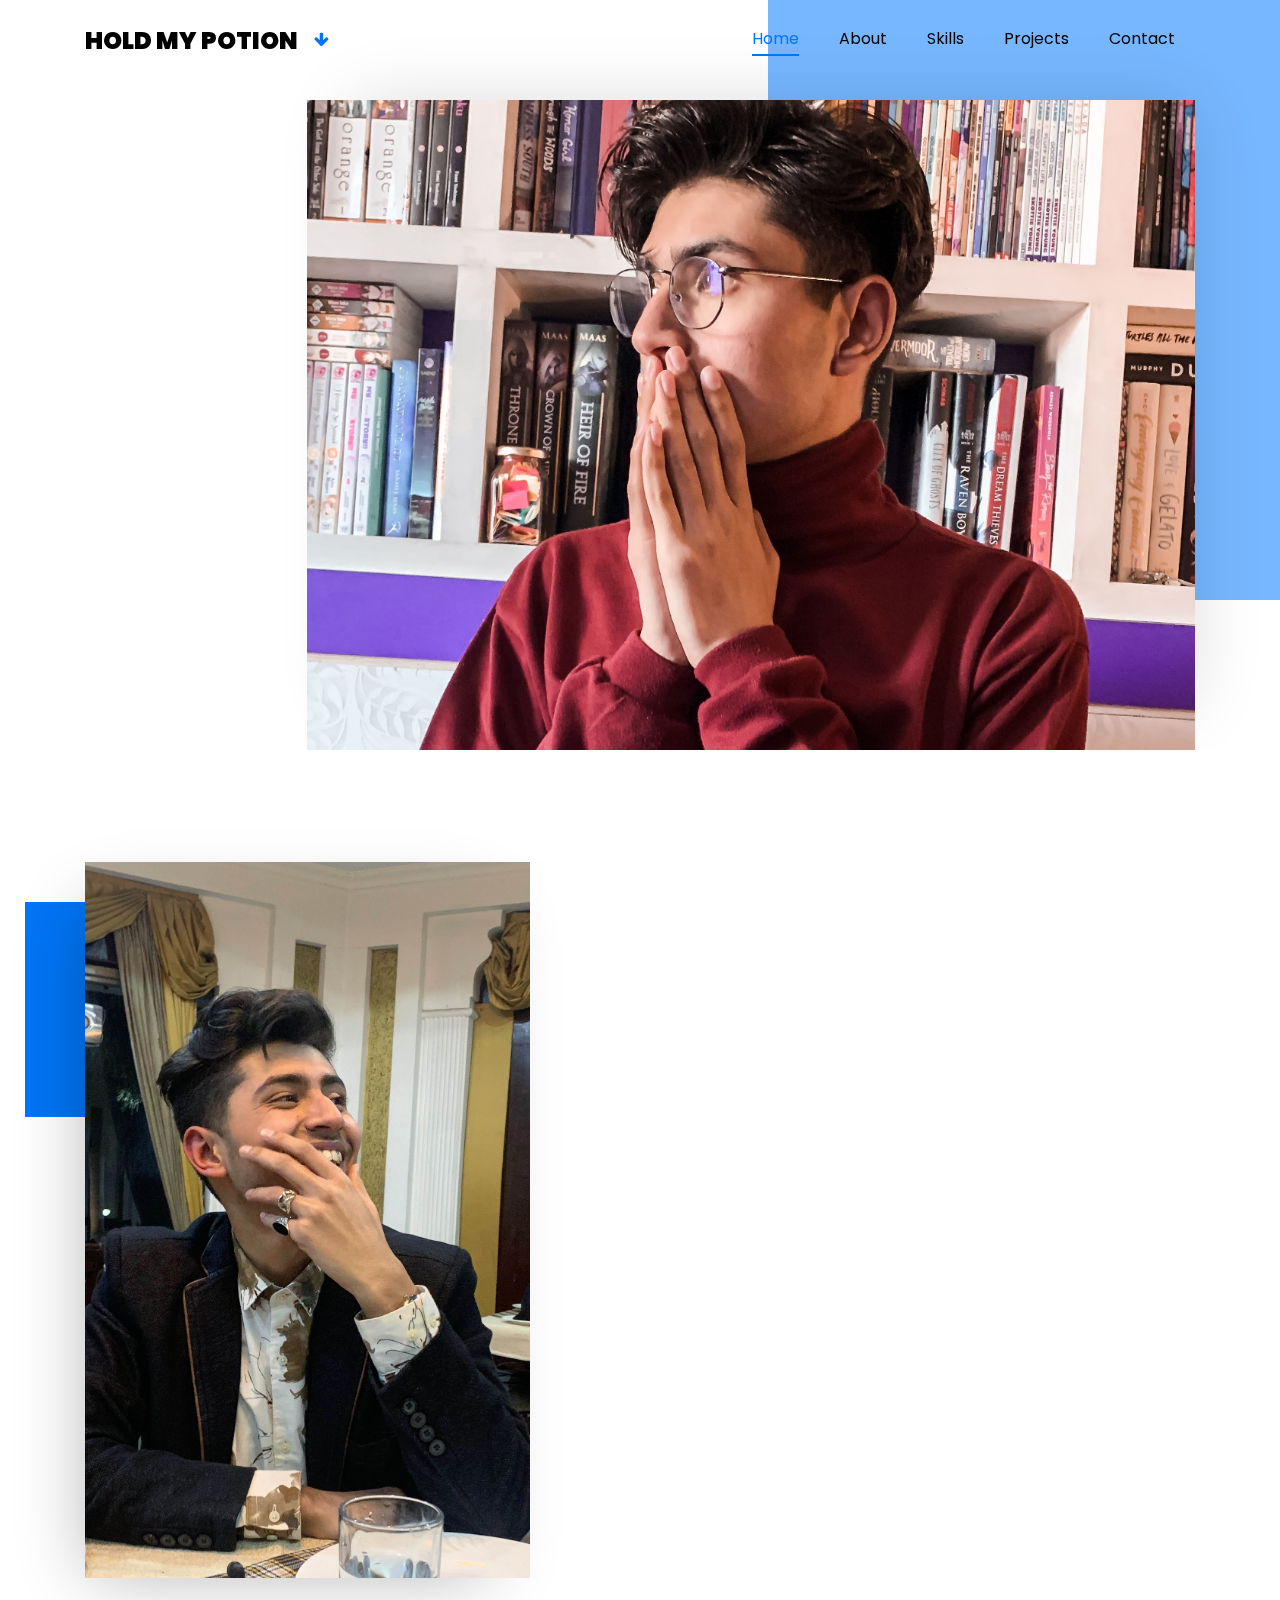
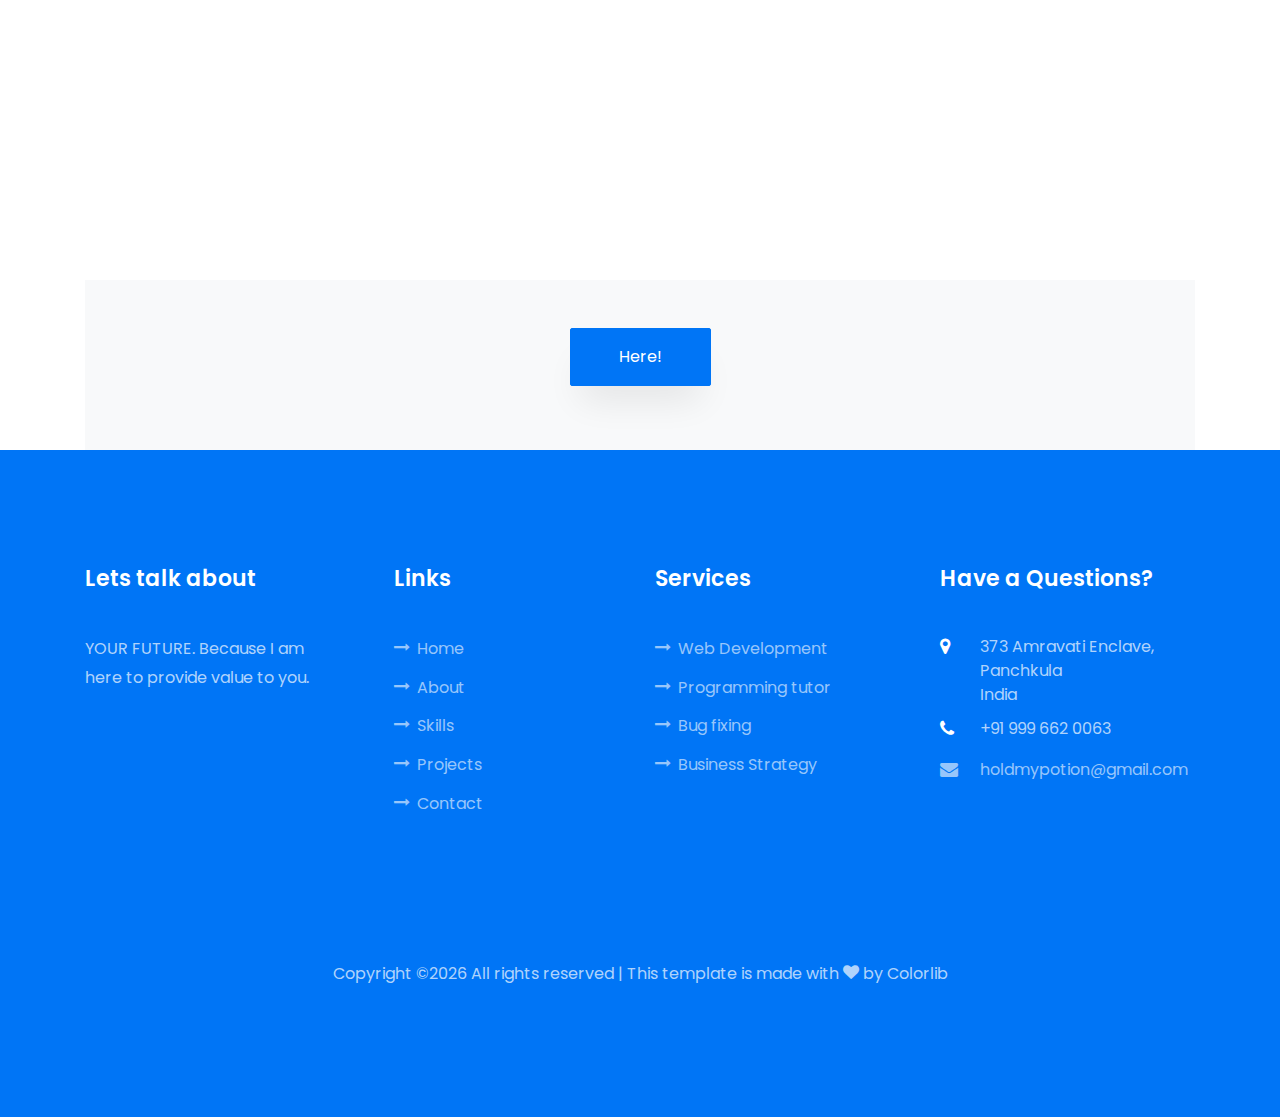
<file: index.html>
<!DOCTYPE html>
<html lang="en">
  <head>
    <title>Portfolio</title>
    <meta charset="utf-8">
    <meta name="viewport" content="width=device-width, initial-scale=1, shrink-to-fit=no">
    
    <link href="https://fonts.googleapis.com/css?family=Poppins:100,200,300,400,500,600,700,800,900" rel="stylesheet">

    <link rel="stylesheet" href="css/open-iconic-bootstrap.min.css">
    <link rel="stylesheet" href="css/animate.css">
    
    <link rel="stylesheet" href="css/owl.carousel.min.css">
    <link rel="stylesheet" href="css/owl.theme.default.min.css">
	<link rel="stylesheet" href="css/magnific-popup.css">
	
	<link rel="stylesheet" href="https://cdnjs.cloudflare.com/ajax/libs/font-awesome/4.7.0/css/font-awesome.min.css">

    <link rel="stylesheet" href="css/aos.css">

    <link rel="stylesheet" href="css/ionicons.min.css">
    
    <link rel="stylesheet" href="css/flaticon.css">
    <link rel="stylesheet" href="css/icomoon.css">
    <link rel="stylesheet" href="css/style.css">
  </head>
  <body data-spy="scroll" data-target=".site-navbar-target" data-offset="300">
	  
	  
    <nav class="navbar navbar-expand-lg navbar-dark ftco_navbar bg-dark ftco-navbar-light site-navbar-target" id="ftco-navbar">
	    <div class="container">
		  <a class="navbar-brand" href="index.html">Hold My Potion</a>
		  <a href="#about-section"><i class="fa fa-arrow-down" aria-hidden="true"></i></a>
	      <button class="navbar-toggler js-fh5co-nav-toggle fh5co-nav-toggle" type="button" data-toggle="collapse" data-target="#ftco-nav" aria-controls="ftco-nav" aria-expanded="false" aria-label="Toggle navigation">
	        <span class="oi oi-menu"></span> Menu
	      </button>

	      <div class="collapse navbar-collapse" id="ftco-nav">
	        <ul class="navbar-nav nav ml-auto">
	          <li class="nav-item"><a href="#home-section" class="nav-link"><span>Home</span></a></li>
	          <li class="nav-item"><a href="#about-section" class="nav-link"><span>About</span></a></li>
	          <li class="nav-item"><a href="#skills-section" class="nav-link"><span>Skills</span></a></li>
	          <li class="nav-item"><a href="#projects-section" class="nav-link"><span>Projects</span></a></li>
	          <li class="nav-item"><a href="#contact-section" class="nav-link"><span>Contact</span></a></li>
	        </ul>
	      </div>
	    </div>
	  </nav>
	  <section id="home-section" class="hero">
		  <div class="home-slider  owl-carousel">
	      <div class="slider-item ">
	      	<div class="overlay"></div>
	        <div class="container">
	          <div class="row d-md-flex no-gutters slider-text align-items-end justify-content-end" data-scrollax-parent="true">
	          	<div class="one-third order-md-last img" style="background-image:url(images/back.jpg);">
	          		<div class="overlay"></div>
	          	</div>
		          <div class="one-forth d-flex  align-items-center ftco-animate" data-scrollax=" properties: { translateY: '70%' }">
		          	<!-- <a href="https://vimeo.com/45830194" class="icon-video popup-vimeo d-flex justify-content-center align-items-center">
	    						<span class="ion-ios-play play"></span>
	    					</a> -->
		          	<div class="text">
		          		<span class="subheading">Hey Peeps!</span>
			            <h1 class="mb-4 mt-3">I'm <span>Rahul</span></h1>
			            <h2 class="mb-4">A Freelance Web Developer</h2>
			            <p><a href="mailto:holdmypotion@gmail.com" class="btn-custom">Hire me!</a></p>
		            </div>
		          </div>
	        	</div>
	        </div>
	      </div>

	      <div class="slider-item">
	      	<div class="overlay"></div>
	        <div class="container">
	          <div class="row d-flex no-gutters slider-text align-items-end justify-content-end" data-scrollax-parent="true">
	          	<div class="one-third order-md-last img" style="background-image:url(images/project-4.jpg);">
	          		<div class="overlay"></div>
	          	</div>
		          <div class="one-forth d-flex align-items-center ftco-animate" data-scrollax=" properties: { translateY: '70%' }">
		          	<!-- <a href="https://vimeo.com/45830194" class="icon-video popup-vimeo d-flex justify-content-center align-items-center">
	    						<span class="ion-ios-play play"></span>
	    					</a> -->
		          	<div class="text">
			            <h1 class="mb-4 mt-3">I'm a <span>web Developer</span> from planet Earth</h1>
			            <p><a href="mailto:holdmypotion@gmail.com" class="btn-custom">Hire me!</a></p>
					</div>
					<div class="demo">
						<a href="#content_down"></a>
					</div>
		          </div>
	        	</div>
	        </div>
	      </div>
	    </div>
    </section>

    <section class="ftco-about ftco-counter img ftco-section" id="about-section">
		<div class="container" id="content_down">
    		<div class="row d-flex">
    			<div class="col-md-6 col-lg-5 d-flex">
    				<div class="img-about img d-flex align-items-stretch">
    					<div class="overlay"></div>
	    				<div class="img d-flex align-self-stretch align-items-center" style="background-image:url(images/Profile_pic.jpg);">
	    				</div>
    				</div>
    			</div>
    			<div class="col-md-6 col-lg-7 pl-lg-5 py-5">
    				<div class="row justify-content-start pb-3">
		          <div class="col-md-12 heading-section ftco-animate">
		          	<span class="subheading">Welcome</span>
		            <h2 class="mb-4" style="font-size: 34px; text-transform: capitalize;">About Me</h2>
		            <p>Web developer and Life long learner<br>I love turning ideas into reality <br>If you have something that has always been on your mind and you want to see it in action while make profit out of it. <br><strong>You are at the right spot mate!</strong>.</p>
		          </div>
		        </div>
		        <div class="row">
		        	<div class="col-md-6">
		        		<div class="media block-6 services d-block ftco-animate">
		              <div class="icon"><span class="flaticon-analysis"></span></div>
		              <div class="media-body">
		                <h3 class="heading mb-3">Work Experience</h3>
		                <p>Freelancer<br><span style="font-weight: 250">On Fiverr</span></p>
		              </div>
		            </div> 
		        	</div>
		        	<div class="col-md-6">
		        		<div class="media block-6 services d-block ftco-animate">
		              <div class="icon"><span class="flaticon-analysis"></span></div>
		              <div class="media-body">
		                <h3 class="heading mb-3">Hobbies</h3>
						<p>Logo Designing</p>
						<p>Reading</p>
						<p>Video Editing</p>
						<p>Cooking</p>
		              </div>
		            </div> 
		        	</div>
		        </div>
	          <div class="counter-wrap ftco-animate d-flex mt-md-3">
              <!-- <div class="text p-4 pr-5 bg-primary">
              	<p class="mb-0">
	                <span class="number" data-number="200">0</span>
	                <span>Finished Projects</span>
                </p>
              </div> -->
	          </div>
	        </div>
        </div>
    	</div>
    </section>
		
		<section class="ftco-section bg-light" id="skills-section">
			<div class="container">
				<div class="row justify-content-center pb-5">
          <div class="col-md-12 heading-section text-center ftco-animate">
          	<span class="subheading">Skills</span>
            <h2 class="mb-4">My Skills</h2>
            <p>Just so you know.</p>
          </div>
        </div>
				<div class="row">
					<div class="col-md-6 animate-box">
						<div class="progress-wrap ftco-animate">
							<h3>Django</h3>
							<div class="progress">
							 	<div class="progress-bar color-1" role="progressbar" aria-valuenow="95"
							  	aria-valuemin="0" aria-valuemax="100" style="width:95%">
							    <span>95%</span>
							  	</div>
							</div>
						</div>
					</div>
					<div class="col-md-6 animate-box">
						<div class="progress-wrap ftco-animate">
							<h3>JavaScript</h3>
							<div class="progress">
							 	<div class="progress-bar color-2" role="progressbar" aria-valuenow="80"
							  	aria-valuemin="0" aria-valuemax="100" style="width:80%">
							    <span>80%</span>
							  	</div>
							</div>
						</div>
					</div>
					<div class="col-md-6 animate-box">
						<div class="progress-wrap ftco-animate">
							<h3>Rest Framework</h3>
							<div class="progress">
							 	<div class="progress-bar color-3" role="progressbar" aria-valuenow="85"
							  	aria-valuemin="0" aria-valuemax="100" style="width:85%">
							    <span>85%</span>
							  	</div>
							</div>
						</div>
					</div>
					<div class="col-md-6 animate-box">
						<div class="progress-wrap ftco-animate">
							<h3>HTML5</h3>
							<div class="progress">
							 	<div class="progress-bar color-4" role="progressbar" aria-valuenow="80"
							  	aria-valuemin="0" aria-valuemax="100" style="width:80%">
							    <span>80%</span>
							  	</div>
							</div>
						</div>
					</div>
					<div class="col-md-6 animate-box">
						<div class="progress-wrap ftco-animate">
							<h3>CSS</h3>
							<div class="progress">
							 	<div class="progress-bar color-5" role="progressbar" aria-valuenow="70"
							  	aria-valuemin="0" aria-valuemax="100" style="width:70%">
							    <span>70%</span>
							  	</div>
							</div>
						</div>
					</div>
					<div class="col-md-6 animate-box">
						<div class="progress-wrap ftco-animate">
							<h3>Docker</h3>
							<div class="progress">
							 	<div class="progress-bar color-6" role="progressbar" aria-valuenow="80"
							  	aria-valuemin="0" aria-valuemax="100" style="width:80%">
							    <span>80%</span>
							  	</div>
							</div>
						</div>
					</div>
				</div>
				<div class="row justify-content-center py-5 mt-5">
          <div class="col-md-12 heading-section text-center ftco-animate">
          	<span class="subheading">What I Do</span>
            <h2 class="mb-4">Strategy, design and a bit of magic</h2>
            <p>Have a look</p>
          </div>
        </div>

        <div class="row">
					<div class="col-md-4 text-center d-flex ftco-animate">
						<div class="services-1">
							<span class="icon">
								<i class="flaticon-analysis"></i>
							</span>
							<div class="desc">
								<h3 class="mb-5"><a href="#">Web dev</a></h3>
								<h4>Full Stack Web Apps</h4>
								<h4>Back-end for Applications</h4>
								<h4>UI/UX Designing</h4>
							</div>
						</div>
					</div>
					<div class="col-md-4 text-center d-flex ftco-animate">
						<div class="services-1">
							<span class="icon">
								<i class="flaticon-flasks"></i>
							</span>
							<div class="desc">
								<h3 class="mb-5"><a href="#">Teaching</a></h3>
								<h4>Python</h4>
								<h4>Django</h4>
								<h4>Web Development</h4>
								<h4>UI/UX Designing</h4>
							</div>
						</div>
					</div>
					<div class="col-md-4 text-center d-flex ftco-animate">
						<div class="services-1">
							<span class="icon">
								<i class="flaticon-ideas"></i>
							</span>
							<div class="desc">
								<h3 class="mb-5"><a href="#">Technologies</a></h3>
								<h4>Docker</h4>
								<h4>Vagrant</h4>
								<h4>Postgresql</h4>
								<h4>Figma</h4>
							</div>
						</div>
					</div>
				</div>
			</div>
		</section>

		<section class="ftco-section ftco-hireme">
			<div class="container">
				<div class="row">
					<div class="col-md-8 col-lg-9 d-flex align-items-center ftco-animate">
						<h2>I'm <span>Available</span> For Freelancing</h2>
					</div>
					<div class="col-md-4 col-lg-3 d-flex align-items-center ftco-animate">
						<p class="mb-0"><a href="mailto:holdmypotion@gmail.com" class="btn btn-white py-4 px-5">Hire me</a></p>
					</div>
				</div>
			</div>
		</section>
 

    <section class="ftco-section ftco-project" id="projects-section">
    	<div class="container">
    		<div class="row justify-content-center pb-5">
          <div class="col-md-12 heading-section text-center ftco-animate">
          	<span class="subheading">Accomplishments</span>
            <h2 class="mb-4">MY Projects</h2>
            <p></p>
          </div>
        </div>
    		<div class="row">
    			<div class="col-md-8">
    				<div class="project img ftco-animate img-2 d-flex justify-content-center align-items-center" style="background-image: url(images/budget.png);">
    					<div class="overlay"></div>
	    				<div class="text text-center p-4">
	    					<h3><a href="https://github.com/holdmypotion/recipe-app-api">Budget App</a></h3>
	    					<span></span>
						</div>
						
    				</div>
    			</div>
    			<div class="col-md-4">
    				<div class="row">
	    				<div class="col-md-12">
		    				<div class="project img ftco-animate d-flex justify-content-center align-items-center" style="background-image: url(images/movie.png);">
		    					<div class="overlay"></div>
			    				<div class="text text-center p-4">
									<h3><a href="https://github.com/holdmypotion/Movies_app_2.0">Movie App</a></h3>
									<span>Full Stack</span>
			    				</div>
		    				</div>
						</div>
						<div class="col-md-12">
		    				<div class="project img ftco-animate d-flex justify-content-center align-items-center" style="background-image: url(images/to_do.png);">
		    					<div class="overlay"></div>
			    				<div class="text text-center p-4">
									<h3><a href="https://to-dos.anvil.app/">To-Dos</a></h3>
									<span>CRUD Enabled</span>
			    				</div>
		    				</div>
						</div>
    				</div>
				</div>
				<div class="col-md-12">
    				<div class="row">
    					<div class="col-md-12">
		    				<div class="project img ftco-animate d-flex justify-content-center align-items-center" style="background-image: url(images/blog.png);">
		    					<div class="overlay"></div>
									<div class="text text-center p-4">
										<h3><a href="https://github.com/holdmypotion/Blog_App">Blogging App</a></h3>
										<span>CRUD Enabled</span>
									</div>
		    					</div>
	    					</div>
						
    					</div>
					</div>
				</div>
    		</div>
    	</div>
    </section>


    <section class="ftco-section contact-section ftco-no-pb" id="contact-section">
      <div class="container">
      	<div class="row justify-content-center mb-5 pb-3">
          <div class="col-md-7 heading-section text-center ftco-animate">
            <span class="subheading"></span>
            <h2 class="mb-4">Hit me up!</h2>
            <p>Working with you, will be my pleasure</p>
          </div>
        </div>

        <div class="row no-gutters block-9">
          <div class="col-md-12 order-md-last d-flex">
            <form action="mailto:holdmypotion@gmail.com" class="bg-light p-4 p-md-5 contact-form">
              <div class="form-group">
                <input type="submit" value="Here!" class="btn btn-primary py-3 px-5">
              </div>
            </form>
          
          </div>
        </div>
      </div>
    </section>
		

    <footer class="ftco-footer ftco-section">
      <div class="container">
        <div class="row mb-5">
          <div class="col-md">
            <div class="ftco-footer-widget mb-4">
              <h2 class="ftco-heading-2">Lets talk about</h2>
              <p>YOUR FUTURE. Because I am here to provide value to you.</p>
              <ul class="ftco-footer-social list-unstyled float-md-left float-lft mt-5">
                <!-- <li class="ftco-animate"><a href="#"><span class="icon-twitter"></span></a></li> -->
                <!-- <li class="ftco-animate"><a href="#"><span class="icon-facebook"></span></a></li> -->
                <li class="ftco-animate"><a href="https://www.instagram.com/holdmypotion/"><span class="icon-instagram"></span></a></li>
				<li class="ftco-animate">
					<a
					  href="https://www.linkedin.com/in/rahul-sharma-b029aa195/"
					  target="_blank"
					  ><span class="icon-linkedin"></span
					></a>
				  </li>
				  <li class="ftco-animate">
					<a href="https://www.github.com/holdmypotion/" target="_blank"
					  ><span class="icon-github"></span
					></a>
				  </li>
				  <br />
				  <li class="ftco-animate">
					<a
					  href="https://www.facebook.com/people/Ra-Hul/100003814210278"
					  target="_blank"
					  ><span class="icon-facebook"></span
					></a>
				  </li>
				  <li class="ftco-animate">
					<a href="https://twitter.com/holdmypotionn" target="_blank"
					  ><span class="icon-twitter"></span
					></a>
				  </li>
			  </ul>
            </div>
          </div>
          <div class="col-md">
            <div class="ftco-footer-widget mb-4 ml-md-4">
              <h2 class="ftco-heading-2">Links</h2>
              <ul class="list-unstyled">
                <li><a href="#"><span class="icon-long-arrow-right mr-2"></span>Home</a></li>
                <li><a href="#about-section"><span class="icon-long-arrow-right mr-2"></span>About</a></li>
                <li><a href="#skills-section"><span class="icon-long-arrow-right mr-2"></span>Skills</a></li>
                <li><a href="#projects-section"><span class="icon-long-arrow-right mr-2"></span>Projects</a></li>
				<li><a href="#contact-section"><span class="icon-long-arrow-right mr-2"></span>Contact</a></li>
              </ul>
            </div>
          </div>
          <div class="col-md">
             <div class="ftco-footer-widget mb-4">
              <h2 class="ftco-heading-2">Services</h2>
              <ul class="list-unstyled">
                <li><a href="mailto:holdmypotion@gmail.com"><span class="icon-long-arrow-right mr-2"></span>Web Development</a></li>
				<li><a href="mailto:holdmypotion@gmail.com"><span class="icon-long-arrow-right mr-2"></span>Programming tutor</a></li>
				<li><a href="mailto:holdmypotion@gmail.com"><span class="icon-long-arrow-right mr-2"></span>Bug fixing</a></li>
                <li><a href="mailto:holdmypotion@gmail.com"><span class="icon-long-arrow-right mr-2"></span>Business Strategy</a></li>
              </ul>
            </div>
          </div>
          <div class="col-md">
            <div class="ftco-footer-widget mb-4">
            	<h2 class="ftco-heading-2">Have a Questions?</h2>
            	<div class="block-23 mb-3">
	              <ul>
	                <li><span class="icon icon-map-marker"></span><span class="text">373 Amravati Enclave, Panchkula <br> India</span></li>
	                <li><span><span class="icon icon-phone"></span><span class="text">+91 999 662 0063</span></span></li>
	                <li><a href="mailto:holdmypotion@gmail.com"><span class="icon icon-envelope"></span><span class="text">holdmypotion@gmail.com</span></a></li>
	              </ul>
	            </div>
            </div>
          </div>
        </div>
        <div class="row">
          <div class="col-md-12 text-center">
            <p><!-- Link back to Colorlib can't be removed. Template is licensed under CC BY 3.0. -->
  Copyright &copy;<script>document.write(new Date().getFullYear());</script> All rights reserved | This template is made with <i class="icon-heart color-danger" aria-hidden="true"></i> by <a href="https://colorlib.com" target="_blank">Colorlib</a>
  <!-- Link back to Colorlib can't be removed. Template is licensed under CC BY 3.0. --></p>
          </div>
        </div>
      </div>
	</footer>
	
    
  

  <!-- loader -->
  <div id="ftco-loader" class="show fullscreen"><svg class="circular" width="48px" height="48px"><circle class="path-bg" cx="24" cy="24" r="22" fill="none" stroke-width="4" stroke="#eeeeee"/><circle class="path" cx="24" cy="24" r="22" fill="none" stroke-width="4" stroke-miterlimit="10" stroke="#F96D00"/></svg></div>


  <script src="js/jquery.min.js"></script>
  <script src="js/jquery-migrate-3.0.1.min.js"></script>
  <script src="js/popper.min.js"></script>
  <script src="js/bootstrap.min.js"></script>
  <script src="js/jquery.easing.1.3.js"></script>
  <script src="js/jquery.waypoints.min.js"></script>
  <script src="js/jquery.stellar.min.js"></script>
  <script src="js/owl.carousel.min.js"></script>
  <script src="js/jquery.magnific-popup.min.js"></script>
  <script src="js/aos.js"></script>
  <script src="js/jquery.animateNumber.min.js"></script>
  <script src="js/scrollax.min.js"></script>
  
  <script src="js/main.js"></script>
  <script src="js/scroll-down.js"></script>
    
  </body>
</html>
</file>
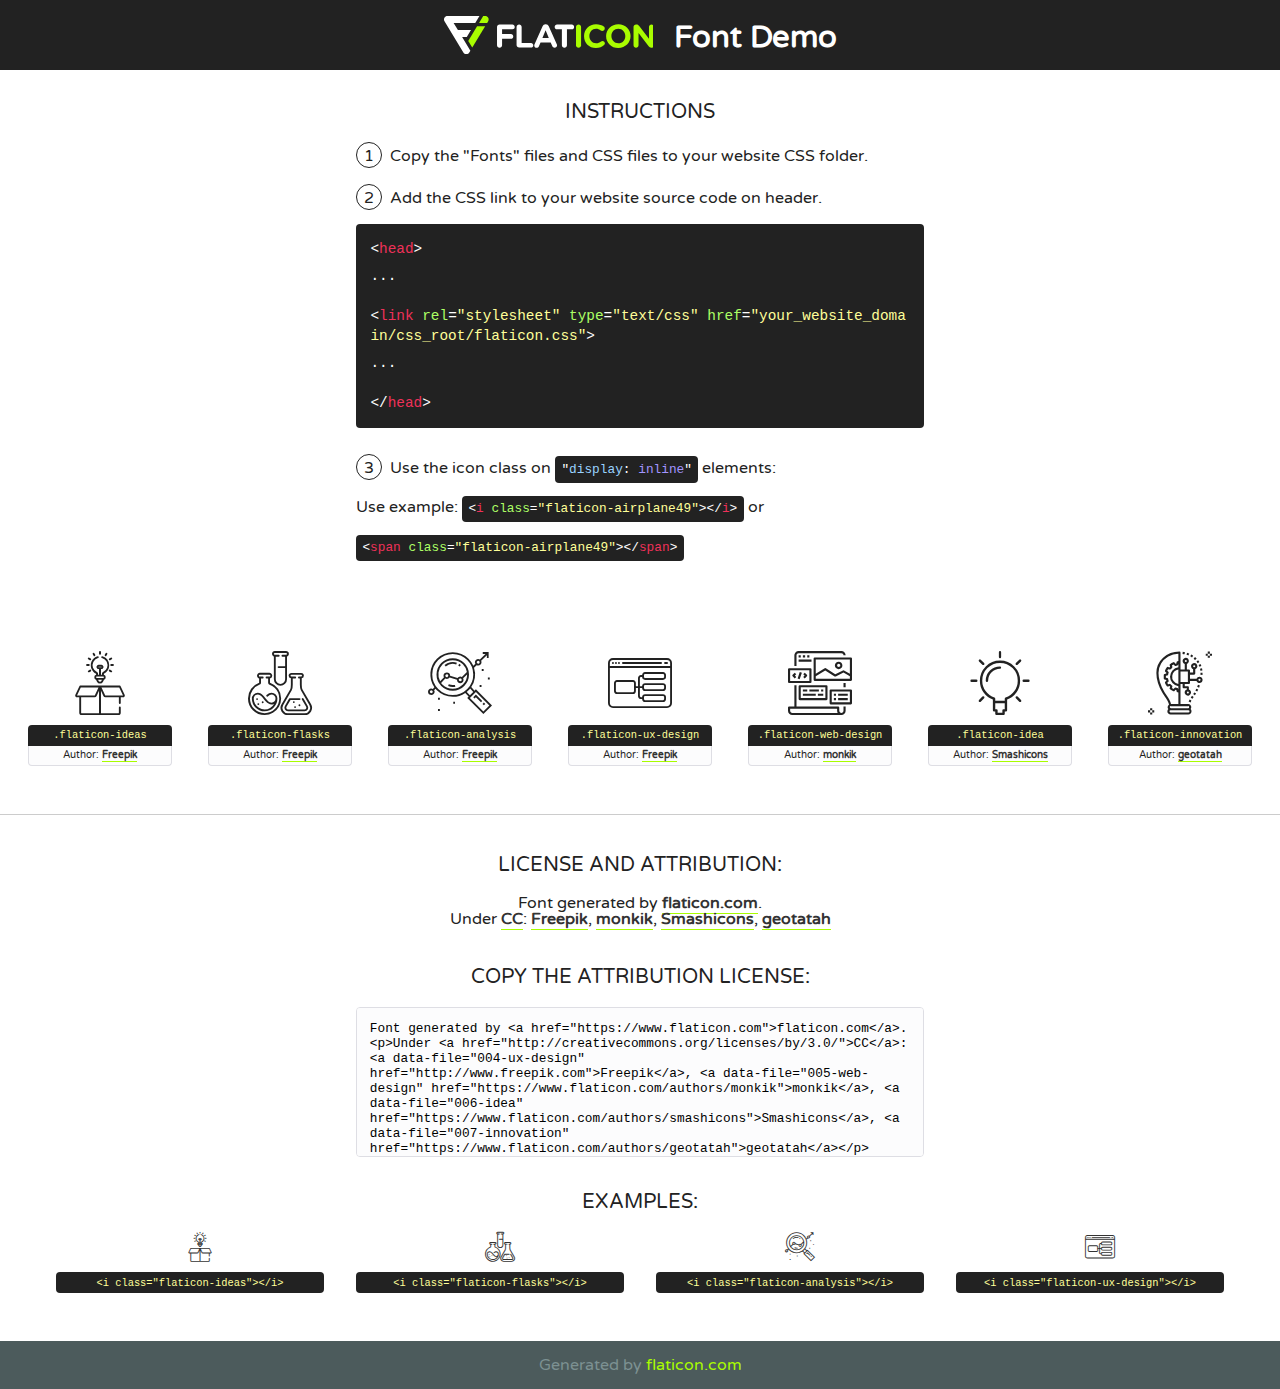
<file: fonts/flaticon/font/flaticon.html>
<!DOCTYPE html>
<!--
  Flaticon icon font: Flaticon
  Creation date: 20/03/2019 02:18
-->
<html>
<!DOCTYPE html>
<html>

<head>
    <title>Flaticon WebFont</title>
    <link href="http://fonts.googleapis.com/css?family=Varela+Round" rel="stylesheet" type="text/css" />
    <link rel="stylesheet" type="text/css" href="flaticon.css">
    <meta charset="UTF-8">
    <style>
    html, body, div, span, applet, object, iframe,
    h1, h2, h3, h4, h5, h6, p, blockquote, pre,
    a, abbr, acronym, address, big, cite, code,
    del, dfn, em, img, ins, kbd, q, s, samp,
    small, strike, strong, sub, sup, tt, var,
    b, u, i, center,
    dl, dt, dd, ol, ul, li,
    fieldset, form, label, legend,
    table, caption, tbody, tfoot, thead, tr, th, td,
    article, aside, canvas, details, embed, 
    figure, figcaption, footer, header, hgroup, 
    menu, nav, output, ruby, section, summary,
    time, mark, audio, video {
        margin: 0;
        padding: 0;
        border: 0;
        font-size: 100%;
        font: inherit;
        vertical-align: baseline;
    }
    /* HTML5 display-role reset for older browsers */
    article, aside, details, figcaption, figure, 
    footer, header, hgroup, menu, nav, section {
        display: block;
    }
    body {
        line-height: 1;
    }
    ol, ul {
        list-style: none;
    }
    blockquote, q {
        quotes: none;
    }
    blockquote:before, blockquote:after,
    q:before, q:after {
        content: '';
        content: none;
    }
    table {
        border-collapse: collapse;
        border-spacing: 0;
    }
    body {
        font-family: 'Varela Round', Helvetica, Arial, sans-serif;
        font-size: 16px;
        color: #222;
    }
    a {
        color: #333;
        border-bottom: 1px solid #a9fd00;
        font-weight: bold;
        text-decoration: none;
    }
    * {
        -moz-box-sizing: border-box;
        -webkit-box-sizing: border-box;
        box-sizing: border-box;
        margin: 0;
        padding: 0;
    }
    [class^="flaticon-"]:before, [class*=" flaticon-"]:before, [class^="flaticon-"]:after, [class*=" flaticon-"]:after {
        font-family: Flaticon;
        font-size: 30px;
        font-style: normal;
        margin-left: 20px;
        color: #333;
    }
    .wrapper {
        max-width: 600px;
        margin: auto;
        padding: 0 1em;
    }
    .title {
        font-size: 1.25em;
        text-align: center;
        margin-bottom: 1em;
        text-transform: uppercase;
    }
    header {
        text-align: center;
        background-color: #222;
        color: #fff;
        padding: 1em;
    }
    header .logo {
        width: 210px;
        height: 38px;
        display: inline-block;
        vertical-align: middle;
        margin-right: 1em;
        border: none;
    }
    header strong {
        font-size: 1.95em;
        font-weight: bold;
        vertical-align: middle;
        margin-top: 5px;
        display: inline-block;
    }
    .demo {
        margin: 2em auto;
        line-height: 1.25em;
    }
    .demo ul li {
        margin-bottom: 1em;
    }
    .demo ul li .num {
        color: #222;
        border-radius: 20px;
        display: inline-block;
        width: 26px;
        padding: 3px;
        height: 26px;
        text-align: center;
        margin-right: 0.5em;
        border: 1px solid #222;
    }
    .demo ul li code {
        background-color: #222;
        border-radius: 4px;
        padding: 0.25em 0.5em;
        display: inline-block;
        color: #fff;
        font-family: Consolas,Monaco,Lucida Console,Liberation Mono,DejaVu Sans Mono,Bitstream Vera Sans Mono,Courier New, monospace;
        font-weight: lighter;
        margin-top: 1em;
        font-size: 0.8em;
        word-break: break-all;
    }
    .demo ul li code.big {
        padding: 1em;
        font-size: 0.9em;
    }
    .demo ul li code .red {
        color: #EF3159;
    }
    .demo ul li code .green {
        color: #ACFF65;
    }
    .demo ul li code .yellow {
        color: #FFFF99;
    }
    .demo ul li code .blue {
        color: #99D3FF;
    }
    .demo ul li code .purple {
        color: #A295FF;
    }
    .demo ul li code .dots {
        margin-top: 0.5em;
        display: block;
    }
    #glyphs {
        border-bottom: 1px solid #ccc;
        padding: 2em 0;
        text-align: center;
    }
    .glyph {
        display: inline-block;
        width: 9em;
        margin: 1em;
        text-align: center;
        vertical-align: top;
        background: #FFF;
    }
    .glyph .glyph-icon {
        padding: 10px;
        display: block;
        font-family:"Flaticon";
        font-size: 64px;
        line-height: 1;
    }
    .glyph .glyph-icon:before {
        font-size: 64px;
        color: #222;
        margin-left: 0;
    }
    .class-name {
        font-size: 0.65em;
        background-color: #222;
        color: #fff;
        border-radius: 4px 4px 0 0;
        padding: 0.5em;
        color: #FFFF99;
        font-family: Consolas,Monaco,Lucida Console,Liberation Mono,DejaVu Sans Mono,Bitstream Vera Sans Mono,Courier New, monospace;
    }
    .author-name {
        font-size: 0.6em;
        background-color: #fcfcfd;
        border: 1px solid #DEDEE4;
        border-top: 0;
        border-radius: 0 0 4px 4px;
        padding: 0.5em;
    }
    .class-name:last-child {
        font-size: 10px;
        color:#888;
    }
    .class-name:last-child a {
        font-size: 10px;
        color:#555;
    }
    .class-name:last-child a:hover {
        color:#a9fd00;
    }
    .glyph > input {
        display: block;
        width: 100px;
        margin: 5px auto;
        text-align: center;
        font-size: 12px;
        cursor: text;
    }
    .glyph > input.icon-input {
        font-family:"Flaticon";
        font-size: 16px;
        margin-bottom: 10px;
    }
    .attribution .title {
        margin-top: 2em;
    }
    .attribution textarea {
        background-color: #fcfcfd;
        padding: 1em;
        border: none;
        box-shadow: none;
        border: 1px solid #DEDEE4;
        border-radius: 4px;
        resize: none;
        width: 100%;
        height: 150px;
        font-size: 0.8em;
        font-family: Consolas,Monaco,Lucida Console,Liberation Mono,DejaVu Sans Mono,Bitstream Vera Sans Mono,Courier New, monospace;
        -webkit-appearance: none;
    }
    .iconsuse {
        margin: 2em auto;
        text-align: center;
        max-width: 1200px;
    }
    .iconsuse:after {
        content: '';
        display: table;
        clear: both;
    }
    .iconsuse .image {
        float: left;
        width: 25%;
        padding: 0 1em;
    }
    .iconsuse .image p {
        margin-bottom: 1em;
    }
    .iconsuse .image span {
        display: block;
        font-size: 0.65em;
        background-color: #222;
        color: #fff;
        border-radius: 4px;
        padding: 0.5em;
        color: #FFFF99;
        margin-top: 1em;
        font-family: Consolas,Monaco,Lucida Console,Liberation Mono,DejaVu Sans Mono,Bitstream Vera Sans Mono,Courier New, monospace;
    }
    #footer {
        text-align: center;
        background-color: #4C5B5C;
        color: #7c9192;
        padding: 1em;
    }
    #footer a {
        border: none;
        color: #a9fd00;
        font-weight: normal;
    }
    @media (max-width: 960px) {
        .iconsuse .image {
            width: 50%;
        }
    }
    @media (max-width: 560px) {
        .iconsuse .image {
            width: 100%;
        }
    }
    </style>
</head>

<body class="characters-off">

    <header>
        <a href="https://www.flaticon.com" target="_blank" class="logo">
            <svg version="1.1" xmlns="http://www.w3.org/2000/svg" xmlns:xlink="http://www.w3.org/1999/xlink" xmlns:a="http://ns.adobe.com/AdobeSVGViewerExtensions/3.0/" viewBox="0 0 560.875 102.036" enable-background="new 0 0 560.875 102.036" xml:space="preserve">
                <defs>
                </defs>
                <g>
                    <g class="letters">
                        <path fill="#ffffff" d="M141.596,29.675c0-3.777,2.985-6.767,6.764-6.767h34.438c3.426,0,6.15,2.728,6.15,6.15
                        c0,3.43-2.724,6.149-6.15,6.149h-27.674v13.091h23.719c3.429,0,6.151,2.724,6.151,6.15c0,3.43-2.723,6.149-6.151,6.149h-23.719
                        v17.574c0,3.773-2.986,6.761-6.764,6.761c-3.779,0-6.764-2.989-6.764-6.761V29.675z"></path>
                        <path fill="#ffffff" d="M193.844,29.149c0-3.781,2.985-6.767,6.764-6.767c3.776,0,6.763,2.985,6.763,6.767v42.957h25.039
                        c3.426,0,6.149,2.726,6.149,6.153c0,3.425-2.723,6.15-6.149,6.15h-31.802c-3.779,0-6.764-2.986-6.764-6.768V29.149z"></path>
                        <path fill="#ffffff" d="M241.891,75.71l21.438-48.407c1.492-3.341,4.215-5.357,7.906-5.357h0.792
                        c3.686,0,6.323,2.017,7.815,5.357l21.439,48.407c0.436,0.967,0.701,1.845,0.701,2.723c0,3.602-2.809,6.501-6.414,6.501
                        c-3.161,0-5.269-1.845-6.499-4.655l-4.132-9.661h-27.059l-4.301,10.102c-1.144,2.631-3.426,4.214-6.237,4.214
                        c-3.517,0-6.24-2.81-6.24-6.325C241.1,77.64,241.451,76.677,241.891,75.71z M279.932,58.666l-8.521-20.297l-8.526,20.297H279.932
                        z"></path>
                        <path fill="#ffffff" d="M314.864,35.387H301.86c-3.429,0-6.239-2.813-6.239-6.238c0-3.429,2.811-6.24,6.239-6.24h39.533
                        c3.426,0,6.237,2.811,6.237,6.24c0,3.425-2.811,6.238-6.237,6.238h-13.001v42.785c0,3.773-2.99,6.761-6.764,6.761
                        c-3.779,0-6.764-2.989-6.764-6.761V35.387z"></path>
                        <path fill="#A9FD00" d="M352.615,29.149c0-3.781,2.985-6.767,6.767-6.767c3.774,0,6.761,2.985,6.761,6.767v49.024
                        c0,3.773-2.987,6.761-6.761,6.761c-3.781,0-6.767-2.989-6.767-6.761V29.149z"></path>
                        <path fill="#A9FD00" d="M374.132,53.836v-0.179c0-17.481,13.178-31.801,32.065-31.801c9.22,0,15.459,2.458,20.557,6.238
                        c1.402,1.054,2.637,2.985,2.637,5.357c0,3.692-2.985,6.59-6.681,6.59c-1.845,0-3.071-0.702-4.044-1.319
                        c-3.776-2.813-7.729-4.393-12.562-4.393c-10.364,0-17.831,8.611-17.831,19.154v0.173c0,10.542,7.291,19.329,17.831,19.329
                        c5.715,0,9.492-1.756,13.359-4.834c1.049-0.874,2.458-1.491,4.039-1.491c3.429,0,6.325,2.813,6.325,6.236
                        c0,2.106-1.056,3.78-2.282,4.834c-5.539,4.834-12.036,7.733-21.878,7.733C387.572,85.464,374.132,71.493,374.132,53.836z"></path>
                        <path fill="#A9FD00" d="M433.009,53.836v-0.179c0-17.481,13.79-31.801,32.766-31.801c18.981,0,32.592,14.143,32.592,31.628v0.173
                        c0,17.483-13.785,31.807-32.769,31.807C446.625,85.464,433.009,71.32,433.009,53.836z M484.224,53.836v-0.179
                        c0-10.539-7.725-19.326-18.626-19.326c-10.893,0-18.449,8.611-18.449,19.154v0.173c0,10.542,7.73,19.329,18.626,19.329
                        C476.676,72.986,484.224,64.378,484.224,53.836z"></path>
                        <path fill="#A9FD00" d="M506.233,29.321c0-3.774,2.99-6.763,6.767-6.763h1.401c3.252,0,5.183,1.583,7.029,3.953l26.093,34.265
                        V29.059c0-3.692,2.99-6.677,6.681-6.677c3.683,0,6.671,2.985,6.671,6.677v48.934c0,3.78-2.987,6.765-6.764,6.765h-0.436
                        c-3.257,0-5.188-1.581-7.034-3.953l-27.056-35.492v32.944c0,3.687-2.985,6.676-6.678,6.676c-3.683,0-6.673-2.989-6.673-6.676
                        V29.321z"></path>
                    </g>
                    <g class="insignia">
                        <path fill="#ffffff" d="M48.372,56.137h12.517l11.156-18.537H37.186L25.688,18.539h57.825L94.668,0H9.271
                        C5.925,0,2.842,1.801,1.198,4.716c-1.644,2.907-1.593,6.482,0.134,9.343l50.38,83.501c1.678,2.781,4.689,4.476,7.938,4.476
                        c3.246,0,6.257-1.695,7.935-4.476l2.898-4.804L48.372,56.137z"></path>
                        <g class="i">
                            <path fill="#A9FD00" d="M93.575,18.539h0.031v0.004l21.652,0.004l2.705-4.488c1.727-2.861,1.778-6.436,0.133-9.343
                            C116.454,1.801,113.371,0,110.026,0h-5.294L93.575,18.539z"></path>
                            <polygon fill="#A9FD00" points="88.291,27.356 64.725,66.486 75.519,84.404 109.942,27.356"></polygon>
                        </g>
                    </g>
                </g>
            </svg>
        </a>
        <strong>Font Demo</strong>
    </header>


    <section class="demo wrapper">

        <p class="title">Instructions</p>

        <ul>
            <li>
                <span class="num">1</span>Copy the "Fonts" files and CSS files to your website CSS folder.
            </li>
            <li>
                <span class="num">2</span>Add the CSS link to your website source code on header.
                <code class="big">
                    &lt;<span class="red">head</span>&gt;
                    <br/><span class="dots">...</span>
                    <br/>&lt;<span class="red">link</span> <span class="green">rel</span>=<span class="yellow">"stylesheet"</span> <span class="green">type</span>=<span class="yellow">"text/css"</span> <span class="green">href</span>=<span class="yellow">"your_website_domain/css_root/flaticon.css"</span>&gt;
                    <br/><span class="dots">...</span>
                    <br/>&lt;/<span class="red">head</span>&gt;
                </code>
            </li>

            <li>
                <p>
                    <span class="num">3</span>Use the icon class on <code>"<span class="blue">display</span>:<span class="purple"> inline</span>"</code> elements:
                    <br />
                    Use example: <code>&lt;<span class="red">i</span> <span class="green">class</span>=<span class="yellow">&quot;flaticon-airplane49&quot;</span>&gt;&lt;/<span class="red">i</span>&gt;</code> or <code>&lt;<span class="red">span</span> <span class="green">class</span>=<span class="yellow">&quot;flaticon-airplane49&quot;</span>&gt;&lt;/<span class="red">span</span>&gt;</code>
            </li>
        </ul>

    </section>




   <section id="glyphs">          
    
      
        <div class="glyph"><div class="glyph-icon flaticon-ideas"></div>
            <div class="class-name">.flaticon-ideas</div>
            <div class="author-name">Author: <a data-file="001-ideas" href="http://www.freepik.com">Freepik</a> </div> 
        </div>        
        
        <div class="glyph"><div class="glyph-icon flaticon-flasks"></div>
            <div class="class-name">.flaticon-flasks</div>
            <div class="author-name">Author: <a data-file="002-flasks" href="http://www.freepik.com">Freepik</a> </div> 
        </div>        
        
        <div class="glyph"><div class="glyph-icon flaticon-analysis"></div>
            <div class="class-name">.flaticon-analysis</div>
            <div class="author-name">Author: <a data-file="003-analysis" href="http://www.freepik.com">Freepik</a> </div> 
        </div>        
        
        <div class="glyph"><div class="glyph-icon flaticon-ux-design"></div>
            <div class="class-name">.flaticon-ux-design</div>
            <div class="author-name">Author: <a data-file="004-ux-design" href="http://www.freepik.com">Freepik</a> </div> 
        </div>        
        
        <div class="glyph"><div class="glyph-icon flaticon-web-design"></div>
            <div class="class-name">.flaticon-web-design</div>
            <div class="author-name">Author: <a data-file="005-web-design" href="https://www.flaticon.com/authors/monkik">monkik</a> </div> 
        </div>        
        
        <div class="glyph"><div class="glyph-icon flaticon-idea"></div>
            <div class="class-name">.flaticon-idea</div>
            <div class="author-name">Author: <a data-file="006-idea" href="https://www.flaticon.com/authors/smashicons">Smashicons</a> </div> 
        </div>        
        
        <div class="glyph"><div class="glyph-icon flaticon-innovation"></div>
            <div class="class-name">.flaticon-innovation</div>
            <div class="author-name">Author: <a data-file="007-innovation" href="https://www.flaticon.com/authors/geotatah">geotatah</a> </div> 
        </div>        
        

    </section>



    <section class="attribution wrapper"   style="text-align:center;">

      <div class="title">License and attribution:</div><div class="attrDiv">Font generated by <a href="https://www.flaticon.com">flaticon.com</a>. <div><p>Under <a href="http://creativecommons.org/licenses/by/3.0/">CC</a>: <a data-file="004-ux-design" href="http://www.freepik.com">Freepik</a>, <a data-file="005-web-design" href="https://www.flaticon.com/authors/monkik">monkik</a>, <a data-file="006-idea" href="https://www.flaticon.com/authors/smashicons">Smashicons</a>, <a data-file="007-innovation" href="https://www.flaticon.com/authors/geotatah">geotatah</a></p>  </div>
      </div>
      <div class="title">Copy the Attribution License:</div>

    <textarea onclick="this.focus();this.select();">Font generated by &lt;a href=&quot;https://www.flaticon.com&quot;&gt;flaticon.com&lt;/a&gt;. <p>Under <a href="http://creativecommons.org/licenses/by/3.0/">CC</a>: <a data-file="004-ux-design" href="http://www.freepik.com">Freepik</a>, <a data-file="005-web-design" href="https://www.flaticon.com/authors/monkik">monkik</a>, <a data-file="006-idea" href="https://www.flaticon.com/authors/smashicons">Smashicons</a>, <a data-file="007-innovation" href="https://www.flaticon.com/authors/geotatah">geotatah</a></p>  
     </textarea>

    </section>

    <section class="iconsuse">

          <div class="title">Examples:</div>            
             
            <div class="image">
                <p>
                    <i class="glyph-icon flaticon-ideas"></i> 
                    <span>&lt;i class=&quot;flaticon-ideas&quot;&gt;&lt;/i&gt;</span>
                </p>
            </div>
            
            <div class="image">
                <p>
                    <i class="glyph-icon flaticon-flasks"></i> 
                    <span>&lt;i class=&quot;flaticon-flasks&quot;&gt;&lt;/i&gt;</span>
                </p>
            </div>
            
            <div class="image">
                <p>
                    <i class="glyph-icon flaticon-analysis"></i> 
                    <span>&lt;i class=&quot;flaticon-analysis&quot;&gt;&lt;/i&gt;</span>
                </p>
            </div>
            
            <div class="image">
                <p>
                    <i class="glyph-icon flaticon-ux-design"></i> 
                    <span>&lt;i class=&quot;flaticon-ux-design&quot;&gt;&lt;/i&gt;</span>
                </p>
            </div>
                       
        </div>
                            
    </section>

<div id="footer">
    <div>Generated by <a href="https://www.flaticon.com">flaticon.com</a>
    </div>
</div>



</body>
</html>
</file>
<file: css/flaticon.css>
/*
  	Flaticon icon font: Flaticon
  	Creation date: 04/01/2019 13:45
  	*/


@font-face {
  font-family: "Flaticon";
  src: url("../fonts/flaticon/font/Flaticon.eot");
  src: url("../fonts/flaticon/font/Flaticon.eot?#iefix") format("embedded-opentype"),
       url("../fonts/flaticon/font/Flaticon.woff") format("woff"),
       url("../fonts/flaticon/font/Flaticon.ttf") format("truetype"),
       url("../fonts/flaticon/font/Flaticon.svg#Flaticon") format("svg");
  font-weight: normal;
  font-style: normal;
}

@media screen and (-webkit-min-device-pixel-ratio:0) {
  @font-face {
    font-family: "Flaticon";
    src: url("../fonts/flaticon/font/Flaticon.svg#Flaticon") format("svg");
  }
}

[class^="flaticon-"]:before, [class*=" flaticon-"]:before,
[class^="flaticon-"]:after, [class*=" flaticon-"]:after {   
  font-family: Flaticon;
  font-style: normal;
  font-weight: normal;
  font-variant: normal;
  text-transform: none;
  line-height: 1;

  /* Better Font Rendering =========== */
  -webkit-font-smoothing: antialiased;
  -moz-osx-font-smoothing: grayscale;
}

.flaticon-ideas:before { content: "\f100"; }
.flaticon-flasks:before { content: "\f101"; }
.flaticon-analysis:before { content: "\f102"; }
.flaticon-ux-design:before { content: "\f103"; }
.flaticon-web-design:before { content: "\f104"; }
.flaticon-idea:before { content: "\f105"; }
.flaticon-innovation:before { content: "\f106"; }
</file>
<file: css/icomoon.css>
@font-face {
  font-family: 'icomoon';
  src:  url('../fonts/icomoon/icomoon.eot?6tt51o');
  src:  url('../fonts/icomoon/icomoon.eot?6tt51o#iefix') format('embedded-opentype'),
    url('../fonts/icomoon/icomoon.ttf?6tt51o') format('truetype'),
    url('../fonts/icomoon/icomoon.woff?6tt51o') format('woff'),
    url('../fonts/icomoon/icomoon.svg?6tt51o#icomoon') format('svg');
  font-weight: normal;
  font-style: normal;
}

[class^="icon-"], [class*=" icon-"] {
  /* use !important to prevent issues with browser extensions that change fonts */
  font-family: 'icomoon' !important;
  speak: none;
  font-style: normal;
  font-weight: normal;
  font-variant: normal;
  text-transform: none;
  line-height: 1;

  /* Better Font Rendering =========== */
  -webkit-font-smoothing: antialiased;
  -moz-osx-font-smoothing: grayscale;
}

.icon-asterisk:before {
  content: "\f069";
}
.icon-plus:before {
  content: "\f067";
}
.icon-question:before {
  content: "\f128";
}
.icon-minus:before {
  content: "\f068";
}
.icon-glass:before {
  content: "\f000";
}
.icon-music:before {
  content: "\f001";
}
.icon-search:before {
  content: "\f002";
}
.icon-envelope-o:before {
  content: "\f003";
}
.icon-heart:before {
  content: "\f004";
}
.icon-star:before {
  content: "\f005";
}
.icon-star-o:before {
  content: "\f006";
}
.icon-user:before {
  content: "\f007";
}
.icon-film:before {
  content: "\f008";
}
.icon-th-large:before {
  content: "\f009";
}
.icon-th:before {
  content: "\f00a";
}
.icon-th-list:before {
  content: "\f00b";
}
.icon-check:before {
  content: "\f00c";
}
.icon-close:before {
  content: "\f00d";
}
.icon-remove:before {
  content: "\f00d";
}
.icon-times:before {
  content: "\f00d";
}
.icon-search-plus:before {
  content: "\f00e";
}
.icon-search-minus:before {
  content: "\f010";
}
.icon-power-off:before {
  content: "\f011";
}
.icon-signal:before {
  content: "\f012";
}
.icon-cog:before {
  content: "\f013";
}
.icon-gear:before {
  content: "\f013";
}
.icon-trash-o:before {
  content: "\f014";
}
.icon-home:before {
  content: "\f015";
}
.icon-file-o:before {
  content: "\f016";
}
.icon-clock-o:before {
  content: "\f017";
}
.icon-road:before {
  content: "\f018";
}
.icon-download:before {
  content: "\f019";
}
.icon-arrow-circle-o-down:before {
  content: "\f01a";
}
.icon-arrow-circle-o-up:before {
  content: "\f01b";
}
.icon-inbox:before {
  content: "\f01c";
}
.icon-play-circle-o:before {
  content: "\f01d";
}
.icon-repeat:before {
  content: "\f01e";
}
.icon-rotate-right:before {
  content: "\f01e";
}
.icon-refresh:before {
  content: "\f021";
}
.icon-list-alt:before {
  content: "\f022";
}
.icon-lock:before {
  content: "\f023";
}
.icon-flag:before {
  content: "\f024";
}
.icon-headphones:before {
  content: "\f025";
}
.icon-volume-off:before {
  content: "\f026";
}
.icon-volume-down:before {
  content: "\f027";
}
.icon-volume-up:before {
  content: "\f028";
}
.icon-qrcode:before {
  content: "\f029";
}
.icon-barcode:before {
  content: "\f02a";
}
.icon-tag:before {
  content: "\f02b";
}
.icon-tags:before {
  content: "\f02c";
}
.icon-book:before {
  content: "\f02d";
}
.icon-bookmark:before {
  content: "\f02e";
}
.icon-print:before {
  content: "\f02f";
}
.icon-camera:before {
  content: "\f030";
}
.icon-font:before {
  content: "\f031";
}
.icon-bold:before {
  content: "\f032";
}
.icon-italic:before {
  content: "\f033";
}
.icon-text-height:before {
  content: "\f034";
}
.icon-text-width:before {
  content: "\f035";
}
.icon-align-left:before {
  content: "\f036";
}
.icon-align-center:before {
  content: "\f037";
}
.icon-align-right:before {
  content: "\f038";
}
.icon-align-justify:before {
  content: "\f039";
}
.icon-list:before {
  content: "\f03a";
}
.icon-dedent:before {
  content: "\f03b";
}
.icon-outdent:before {
  content: "\f03b";
}
.icon-indent:before {
  content: "\f03c";
}
.icon-video-camera:before {
  content: "\f03d";
}
.icon-image:before {
  content: "\f03e";
}
.icon-photo:before {
  content: "\f03e";
}
.icon-picture-o:before {
  content: "\f03e";
}
.icon-pencil:before {
  content: "\f040";
}
.icon-map-marker:before {
  content: "\f041";
}
.icon-adjust:before {
  content: "\f042";
}
.icon-tint:before {
  content: "\f043";
}
.icon-edit:before {
  content: "\f044";
}
.icon-pencil-square-o:before {
  content: "\f044";
}
.icon-share-square-o:before {
  content: "\f045";
}
.icon-check-square-o:before {
  content: "\f046";
}
.icon-arrows:before {
  content: "\f047";
}
.icon-step-backward:before {
  content: "\f048";
}
.icon-fast-backward:before {
  content: "\f049";
}
.icon-backward:before {
  content: "\f04a";
}
.icon-play:before {
  content: "\f04b";
}
.icon-pause:before {
  content: "\f04c";
}
.icon-stop:before {
  content: "\f04d";
}
.icon-forward:before {
  content: "\f04e";
}
.icon-fast-forward:before {
  content: "\f050";
}
.icon-step-forward:before {
  content: "\f051";
}
.icon-eject:before {
  content: "\f052";
}
.icon-chevron-left:before {
  content: "\f053";
}
.icon-chevron-right:before {
  content: "\f054";
}
.icon-plus-circle:before {
  content: "\f055";
}
.icon-minus-circle:before {
  content: "\f056";
}
.icon-times-circle:before {
  content: "\f057";
}
.icon-check-circle:before {
  content: "\f058";
}
.icon-question-circle:before {
  content: "\f059";
}
.icon-info-circle:before {
  content: "\f05a";
}
.icon-crosshairs:before {
  content: "\f05b";
}
.icon-times-circle-o:before {
  content: "\f05c";
}
.icon-check-circle-o:before {
  content: "\f05d";
}
.icon-ban:before {
  content: "\f05e";
}
.icon-arrow-left:before {
  content: "\f060";
}
.icon-arrow-right:before {
  content: "\f061";
}
.icon-arrow-up:before {
  content: "\f062";
}
.icon-arrow-down:before {
  content: "\f063";
}
.icon-mail-forward:before {
  content: "\f064";
}
.icon-share:before {
  content: "\f064";
}
.icon-expand:before {
  content: "\f065";
}
.icon-compress:before {
  content: "\f066";
}
.icon-exclamation-circle:before {
  content: "\f06a";
}
.icon-gift:before {
  content: "\f06b";
}
.icon-leaf:before {
  content: "\f06c";
}
.icon-fire:before {
  content: "\f06d";
}
.icon-eye:before {
  content: "\f06e";
}
.icon-eye-slash:before {
  content: "\f070";
}
.icon-exclamation-triangle:before {
  content: "\f071";
}
.icon-warning:before {
  content: "\f071";
}
.icon-plane:before {
  content: "\f072";
}
.icon-calendar:before {
  content: "\f073";
}
.icon-random:before {
  content: "\f074";
}
.icon-comment:before {
  content: "\f075";
}
.icon-magnet:before {
  content: "\f076";
}
.icon-chevron-up:before {
  content: "\f077";
}
.icon-chevron-down:before {
  content: "\f078";
}
.icon-retweet:before {
  content: "\f079";
}
.icon-shopping-cart:before {
  content: "\f07a";
}
.icon-folder:before {
  content: "\f07b";
}
.icon-folder-open:before {
  content: "\f07c";
}
.icon-arrows-v:before {
  content: "\f07d";
}
.icon-arrows-h:before {
  content: "\f07e";
}
.icon-bar-chart:before {
  content: "\f080";
}
.icon-bar-chart-o:before {
  content: "\f080";
}
.icon-twitter-square:before {
  content: "\f081";
}
.icon-facebook-square:before {
  content: "\f082";
}
.icon-camera-retro:before {
  content: "\f083";
}
.icon-key:before {
  content: "\f084";
}
.icon-cogs:before {
  content: "\f085";
}
.icon-gears:before {
  content: "\f085";
}
.icon-comments:before {
  content: "\f086";
}
.icon-thumbs-o-up:before {
  content: "\f087";
}
.icon-thumbs-o-down:before {
  content: "\f088";
}
.icon-star-half:before {
  content: "\f089";
}
.icon-heart-o:before {
  content: "\f08a";
}
.icon-sign-out:before {
  content: "\f08b";
}
.icon-linkedin-square:before {
  content: "\f08c";
}
.icon-thumb-tack:before {
  content: "\f08d";
}
.icon-external-link:before {
  content: "\f08e";
}
.icon-sign-in:before {
  content: "\f090";
}
.icon-trophy:before {
  content: "\f091";
}
.icon-github-square:before {
  content: "\f092";
}
.icon-upload:before {
  content: "\f093";
}
.icon-lemon-o:before {
  content: "\f094";
}
.icon-phone:before {
  content: "\f095";
}
.icon-square-o:before {
  content: "\f096";
}
.icon-bookmark-o:before {
  content: "\f097";
}
.icon-phone-square:before {
  content: "\f098";
}
.icon-twitter:before {
  content: "\f099";
}
.icon-facebook:before {
  content: "\f09a";
}
.icon-facebook-f:before {
  content: "\f09a";
}
.icon-github:before {
  content: "\f09b";
}
.icon-unlock:before {
  content: "\f09c";
}
.icon-credit-card:before {
  content: "\f09d";
}
.icon-feed:before {
  content: "\f09e";
}
.icon-rss:before {
  content: "\f09e";
}
.icon-hdd-o:before {
  content: "\f0a0";
}
.icon-bullhorn:before {
  content: "\f0a1";
}
.icon-bell-o:before {
  content: "\f0a2";
}
.icon-certificate:before {
  content: "\f0a3";
}
.icon-hand-o-right:before {
  content: "\f0a4";
}
.icon-hand-o-left:before {
  content: "\f0a5";
}
.icon-hand-o-up:before {
  content: "\f0a6";
}
.icon-hand-o-down:before {
  content: "\f0a7";
}
.icon-arrow-circle-left:before {
  content: "\f0a8";
}
.icon-arrow-circle-right:before {
  content: "\f0a9";
}
.icon-arrow-circle-up:before {
  content: "\f0aa";
}
.icon-arrow-circle-down:before {
  content: "\f0ab";
}
.icon-globe:before {
  content: "\f0ac";
}
.icon-wrench:before {
  content: "\f0ad";
}
.icon-tasks:before {
  content: "\f0ae";
}
.icon-filter:before {
  content: "\f0b0";
}
.icon-briefcase:before {
  content: "\f0b1";
}
.icon-arrows-alt:before {
  content: "\f0b2";
}
.icon-group:before {
  content: "\f0c0";
}
.icon-users:before {
  content: "\f0c0";
}
.icon-chain:before {
  content: "\f0c1";
}
.icon-link:before {
  content: "\f0c1";
}
.icon-cloud:before {
  content: "\f0c2";
}
.icon-flask:before {
  content: "\f0c3";
}
.icon-cut:before {
  content: "\f0c4";
}
.icon-scissors:before {
  content: "\f0c4";
}
.icon-copy:before {
  content: "\f0c5";
}
.icon-files-o:before {
  content: "\f0c5";
}
.icon-paperclip:before {
  content: "\f0c6";
}
.icon-floppy-o:before {
  content: "\f0c7";
}
.icon-save:before {
  content: "\f0c7";
}
.icon-square:before {
  content: "\f0c8";
}
.icon-bars:before {
  content: "\f0c9";
}
.icon-navicon:before {
  content: "\f0c9";
}
.icon-reorder:before {
  content: "\f0c9";
}
.icon-list-ul:before {
  content: "\f0ca";
}
.icon-list-ol:before {
  content: "\f0cb";
}
.icon-strikethrough:before {
  content: "\f0cc";
}
.icon-underline:before {
  content: "\f0cd";
}
.icon-table:before {
  content: "\f0ce";
}
.icon-magic:before {
  content: "\f0d0";
}
.icon-truck:before {
  content: "\f0d1";
}
.icon-pinterest:before {
  content: "\f0d2";
}
.icon-pinterest-square:before {
  content: "\f0d3";
}
.icon-google-plus-square:before {
  content: "\f0d4";
}
.icon-google-plus:before {
  content: "\f0d5";
}
.icon-money:before {
  content: "\f0d6";
}
.icon-caret-down:before {
  content: "\f0d7";
}
.icon-caret-up:before {
  content: "\f0d8";
}
.icon-caret-left:before {
  content: "\f0d9";
}
.icon-caret-right:before {
  content: "\f0da";
}
.icon-columns:before {
  content: "\f0db";
}
.icon-sort:before {
  content: "\f0dc";
}
.icon-unsorted:before {
  content: "\f0dc";
}
.icon-sort-desc:before {
  content: "\f0dd";
}
.icon-sort-down:before {
  content: "\f0dd";
}
.icon-sort-asc:before {
  content: "\f0de";
}
.icon-sort-up:before {
  content: "\f0de";
}
.icon-envelope:before {
  content: "\f0e0";
}
.icon-linkedin:before {
  content: "\f0e1";
}
.icon-rotate-left:before {
  content: "\f0e2";
}
.icon-undo:before {
  content: "\f0e2";
}
.icon-gavel:before {
  content: "\f0e3";
}
.icon-legal:before {
  content: "\f0e3";
}
.icon-dashboard:before {
  content: "\f0e4";
}
.icon-tachometer:before {
  content: "\f0e4";
}
.icon-comment-o:before {
  content: "\f0e5";
}
.icon-comments-o:before {
  content: "\f0e6";
}
.icon-bolt:before {
  content: "\f0e7";
}
.icon-flash:before {
  content: "\f0e7";
}
.icon-sitemap:before {
  content: "\f0e8";
}
.icon-umbrella:before {
  content: "\f0e9";
}
.icon-clipboard:before {
  content: "\f0ea";
}
.icon-paste:before {
  content: "\f0ea";
}
.icon-lightbulb-o:before {
  content: "\f0eb";
}
.icon-exchange:before {
  content: "\f0ec";
}
.icon-cloud-download:before {
  content: "\f0ed";
}
.icon-cloud-upload:before {
  content: "\f0ee";
}
.icon-user-md:before {
  content: "\f0f0";
}
.icon-stethoscope:before {
  content: "\f0f1";
}
.icon-suitcase:before {
  content: "\f0f2";
}
.icon-bell:before {
  content: "\f0f3";
}
.icon-coffee:before {
  content: "\f0f4";
}
.icon-cutlery:before {
  content: "\f0f5";
}
.icon-file-text-o:before {
  content: "\f0f6";
}
.icon-building-o:before {
  content: "\f0f7";
}
.icon-hospital-o:before {
  content: "\f0f8";
}
.icon-ambulance:before {
  content: "\f0f9";
}
.icon-medkit:before {
  content: "\f0fa";
}
.icon-fighter-jet:before {
  content: "\f0fb";
}
.icon-beer:before {
  content: "\f0fc";
}
.icon-h-square:before {
  content: "\f0fd";
}
.icon-plus-square:before {
  content: "\f0fe";
}
.icon-angle-double-left:before {
  content: "\f100";
}
.icon-angle-double-right:before {
  content: "\f101";
}
.icon-angle-double-up:before {
  content: "\f102";
}
.icon-angle-double-down:before {
  content: "\f103";
}
.icon-angle-left:before {
  content: "\f104";
}
.icon-angle-right:before {
  content: "\f105";
}
.icon-angle-up:before {
  content: "\f106";
}
.icon-angle-down:before {
  content: "\f107";
}
.icon-desktop:before {
  content: "\f108";
}
.icon-laptop:before {
  content: "\f109";
}
.icon-tablet:before {
  content: "\f10a";
}
.icon-mobile:before {
  content: "\f10b";
}
.icon-mobile-phone:before {
  content: "\f10b";
}
.icon-circle-o:before {
  content: "\f10c";
}
.icon-quote-left:before {
  content: "\f10d";
}
.icon-quote-right:before {
  content: "\f10e";
}
.icon-spinner:before {
  content: "\f110";
}
.icon-circle:before {
  content: "\f111";
}
.icon-mail-reply:before {
  content: "\f112";
}
.icon-reply:before {
  content: "\f112";
}
.icon-github-alt:before {
  content: "\f113";
}
.icon-folder-o:before {
  content: "\f114";
}
.icon-folder-open-o:before {
  content: "\f115";
}
.icon-smile-o:before {
  content: "\f118";
}
.icon-frown-o:before {
  content: "\f119";
}
.icon-meh-o:before {
  content: "\f11a";
}
.icon-gamepad:before {
  content: "\f11b";
}
.icon-keyboard-o:before {
  content: "\f11c";
}
.icon-flag-o:before {
  content: "\f11d";
}
.icon-flag-checkered:before {
  content: "\f11e";
}
.icon-terminal:before {
  content: "\f120";
}
.icon-code:before {
  content: "\f121";
}
.icon-mail-reply-all:before {
  content: "\f122";
}
.icon-reply-all:before {
  content: "\f122";
}
.icon-star-half-empty:before {
  content: "\f123";
}
.icon-star-half-full:before {
  content: "\f123";
}
.icon-star-half-o:before {
  content: "\f123";
}
.icon-location-arrow:before {
  content: "\f124";
}
.icon-crop:before {
  content: "\f125";
}
.icon-code-fork:before {
  content: "\f126";
}
.icon-chain-broken:before {
  content: "\f127";
}
.icon-unlink:before {
  content: "\f127";
}
.icon-info:before {
  content: "\f129";
}
.icon-exclamation:before {
  content: "\f12a";
}
.icon-superscript:before {
  content: "\f12b";
}
.icon-subscript:before {
  content: "\f12c";
}
.icon-eraser:before {
  content: "\f12d";
}
.icon-puzzle-piece:before {
  content: "\f12e";
}
.icon-microphone:before {
  content: "\f130";
}
.icon-microphone-slash:before {
  content: "\f131";
}
.icon-shield:before {
  content: "\f132";
}
.icon-calendar-o:before {
  content: "\f133";
}
.icon-fire-extinguisher:before {
  content: "\f134";
}
.icon-rocket:before {
  content: "\f135";
}
.icon-maxcdn:before {
  content: "\f136";
}
.icon-chevron-circle-left:before {
  content: "\f137";
}
.icon-chevron-circle-right:before {
  content: "\f138";
}
.icon-chevron-circle-up:before {
  content: "\f139";
}
.icon-chevron-circle-down:before {
  content: "\f13a";
}
.icon-html5:before {
  content: "\f13b";
}
.icon-css3:before {
  content: "\f13c";
}
.icon-anchor:before {
  content: "\f13d";
}
.icon-unlock-alt:before {
  content: "\f13e";
}
.icon-bullseye:before {
  content: "\f140";
}
.icon-ellipsis-h:before {
  content: "\f141";
}
.icon-ellipsis-v:before {
  content: "\f142";
}
.icon-rss-square:before {
  content: "\f143";
}
.icon-play-circle:before {
  content: "\f144";
}
.icon-ticket:before {
  content: "\f145";
}
.icon-minus-square:before {
  content: "\f146";
}
.icon-minus-square-o:before {
  content: "\f147";
}
.icon-level-up:before {
  content: "\f148";
}
.icon-level-down:before {
  content: "\f149";
}
.icon-check-square:before {
  content: "\f14a";
}
.icon-pencil-square:before {
  content: "\f14b";
}
.icon-external-link-square:before {
  content: "\f14c";
}
.icon-share-square:before {
  content: "\f14d";
}
.icon-compass:before {
  content: "\f14e";
}
.icon-caret-square-o-down:before {
  content: "\f150";
}
.icon-toggle-down:before {
  content: "\f150";
}
.icon-caret-square-o-up:before {
  content: "\f151";
}
.icon-toggle-up:before {
  content: "\f151";
}
.icon-caret-square-o-right:before {
  content: "\f152";
}
.icon-toggle-right:before {
  content: "\f152";
}
.icon-eur:before {
  content: "\f153";
}
.icon-euro:before {
  content: "\f153";
}
.icon-gbp:before {
  content: "\f154";
}
.icon-dollar:before {
  content: "\f155";
}
.icon-usd:before {
  content: "\f155";
}
.icon-inr:before {
  content: "\f156";
}
.icon-rupee:before {
  content: "\f156";
}
.icon-cny:before {
  content: "\f157";
}
.icon-jpy:before {
  content: "\f157";
}
.icon-rmb:before {
  content: "\f157";
}
.icon-yen:before {
  content: "\f157";
}
.icon-rouble:before {
  content: "\f158";
}
.icon-rub:before {
  content: "\f158";
}
.icon-ruble:before {
  content: "\f158";
}
.icon-krw:before {
  content: "\f159";
}
.icon-won:before {
  content: "\f159";
}
.icon-bitcoin:before {
  content: "\f15a";
}
.icon-btc:before {
  content: "\f15a";
}
.icon-file:before {
  content: "\f15b";
}
.icon-file-text:before {
  content: "\f15c";
}
.icon-sort-alpha-asc:before {
  content: "\f15d";
}
.icon-sort-alpha-desc:before {
  content: "\f15e";
}
.icon-sort-amount-asc:before {
  content: "\f160";
}
.icon-sort-amount-desc:before {
  content: "\f161";
}
.icon-sort-numeric-asc:before {
  content: "\f162";
}
.icon-sort-numeric-desc:before {
  content: "\f163";
}
.icon-thumbs-up:before {
  content: "\f164";
}
.icon-thumbs-down:before {
  content: "\f165";
}
.icon-youtube-square:before {
  content: "\f166";
}
.icon-youtube:before {
  content: "\f167";
}
.icon-xing:before {
  content: "\f168";
}
.icon-xing-square:before {
  content: "\f169";
}
.icon-youtube-play:before {
  content: "\f16a";
}
.icon-dropbox:before {
  content: "\f16b";
}
.icon-stack-overflow:before {
  content: "\f16c";
}
.icon-instagram:before {
  content: "\f16d";
}
.icon-flickr:before {
  content: "\f16e";
}
.icon-adn:before {
  content: "\f170";
}
.icon-bitbucket:before {
  content: "\f171";
}
.icon-bitbucket-square:before {
  content: "\f172";
}
.icon-tumblr:before {
  content: "\f173";
}
.icon-tumblr-square:before {
  content: "\f174";
}
.icon-long-arrow-down:before {
  content: "\f175";
}
.icon-long-arrow-up:before {
  content: "\f176";
}
.icon-long-arrow-left:before {
  content: "\f177";
}
.icon-long-arrow-right:before {
  content: "\f178";
}
.icon-apple:before {
  content: "\f179";
}
.icon-windows:before {
  content: "\f17a";
}
.icon-android:before {
  content: "\f17b";
}
.icon-linux:before {
  content: "\f17c";
}
.icon-dribbble:before {
  content: "\f17d";
}
.icon-skype:before {
  content: "\f17e";
}
.icon-foursquare:before {
  content: "\f180";
}
.icon-trello:before {
  content: "\f181";
}
.icon-female:before {
  content: "\f182";
}
.icon-male:before {
  content: "\f183";
}
.icon-gittip:before {
  content: "\f184";
}
.icon-gratipay:before {
  content: "\f184";
}
.icon-sun-o:before {
  content: "\f185";
}
.icon-moon-o:before {
  content: "\f186";
}
.icon-archive:before {
  content: "\f187";
}
.icon-bug:before {
  content: "\f188";
}
.icon-vk:before {
  content: "\f189";
}
.icon-weibo:before {
  content: "\f18a";
}
.icon-renren:before {
  content: "\f18b";
}
.icon-pagelines:before {
  content: "\f18c";
}
.icon-stack-exchange:before {
  content: "\f18d";
}
.icon-arrow-circle-o-right:before {
  content: "\f18e";
}
.icon-arrow-circle-o-left:before {
  content: "\f190";
}
.icon-caret-square-o-left:before {
  content: "\f191";
}
.icon-toggle-left:before {
  content: "\f191";
}
.icon-dot-circle-o:before {
  content: "\f192";
}
.icon-wheelchair:before {
  content: "\f193";
}
.icon-vimeo-square:before {
  content: "\f194";
}
.icon-try:before {
  content: "\f195";
}
.icon-turkish-lira:before {
  content: "\f195";
}
.icon-plus-square-o:before {
  content: "\f196";
}
.icon-space-shuttle:before {
  content: "\f197";
}
.icon-slack:before {
  content: "\f198";
}
.icon-envelope-square:before {
  content: "\f199";
}
.icon-wordpress:before {
  content: "\f19a";
}
.icon-openid:before {
  content: "\f19b";
}
.icon-bank:before {
  content: "\f19c";
}
.icon-institution:before {
  content: "\f19c";
}
.icon-university:before {
  content: "\f19c";
}
.icon-graduation-cap:before {
  content: "\f19d";
}
.icon-mortar-board:before {
  content: "\f19d";
}
.icon-yahoo:before {
  content: "\f19e";
}
.icon-google:before {
  content: "\f1a0";
}
.icon-reddit:before {
  content: "\f1a1";
}
.icon-reddit-square:before {
  content: "\f1a2";
}
.icon-stumbleupon-circle:before {
  content: "\f1a3";
}
.icon-stumbleupon:before {
  content: "\f1a4";
}
.icon-delicious:before {
  content: "\f1a5";
}
.icon-digg:before {
  content: "\f1a6";
}
.icon-pied-piper-pp:before {
  content: "\f1a7";
}
.icon-pied-piper-alt:before {
  content: "\f1a8";
}
.icon-drupal:before {
  content: "\f1a9";
}
.icon-joomla:before {
  content: "\f1aa";
}
.icon-language:before {
  content: "\f1ab";
}
.icon-fax:before {
  content: "\f1ac";
}
.icon-building:before {
  content: "\f1ad";
}
.icon-child:before {
  content: "\f1ae";
}
.icon-paw:before {
  content: "\f1b0";
}
.icon-spoon:before {
  content: "\f1b1";
}
.icon-cube:before {
  content: "\f1b2";
}
.icon-cubes:before {
  content: "\f1b3";
}
.icon-behance:before {
  content: "\f1b4";
}
.icon-behance-square:before {
  content: "\f1b5";
}
.icon-steam:before {
  content: "\f1b6";
}
.icon-steam-square:before {
  content: "\f1b7";
}
.icon-recycle:before {
  content: "\f1b8";
}
.icon-automobile:before {
  content: "\f1b9";
}
.icon-car:before {
  content: "\f1b9";
}
.icon-cab:before {
  content: "\f1ba";
}
.icon-taxi:before {
  content: "\f1ba";
}
.icon-tree:before {
  content: "\f1bb";
}
.icon-spotify:before {
  content: "\f1bc";
}
.icon-deviantart:before {
  content: "\f1bd";
}
.icon-soundcloud:before {
  content: "\f1be";
}
.icon-database:before {
  content: "\f1c0";
}
.icon-file-pdf-o:before {
  content: "\f1c1";
}
.icon-file-word-o:before {
  content: "\f1c2";
}
.icon-file-excel-o:before {
  content: "\f1c3";
}
.icon-file-powerpoint-o:before {
  content: "\f1c4";
}
.icon-file-image-o:before {
  content: "\f1c5";
}
.icon-file-photo-o:before {
  content: "\f1c5";
}
.icon-file-picture-o:before {
  content: "\f1c5";
}
.icon-file-archive-o:before {
  content: "\f1c6";
}
.icon-file-zip-o:before {
  content: "\f1c6";
}
.icon-file-audio-o:before {
  content: "\f1c7";
}
.icon-file-sound-o:before {
  content: "\f1c7";
}
.icon-file-movie-o:before {
  content: "\f1c8";
}
.icon-file-video-o:before {
  content: "\f1c8";
}
.icon-file-code-o:before {
  content: "\f1c9";
}
.icon-vine:before {
  content: "\f1ca";
}
.icon-codepen:before {
  content: "\f1cb";
}
.icon-jsfiddle:before {
  content: "\f1cc";
}
.icon-life-bouy:before {
  content: "\f1cd";
}
.icon-life-buoy:before {
  content: "\f1cd";
}
.icon-life-ring:before {
  content: "\f1cd";
}
.icon-life-saver:before {
  content: "\f1cd";
}
.icon-support:before {
  content: "\f1cd";
}
.icon-circle-o-notch:before {
  content: "\f1ce";
}
.icon-ra:before {
  content: "\f1d0";
}
.icon-rebel:before {
  content: "\f1d0";
}
.icon-resistance:before {
  content: "\f1d0";
}
.icon-empire:before {
  content: "\f1d1";
}
.icon-ge:before {
  content: "\f1d1";
}
.icon-git-square:before {
  content: "\f1d2";
}
.icon-git:before {
  content: "\f1d3";
}
.icon-hacker-news:before {
  content: "\f1d4";
}
.icon-y-combinator-square:before {
  content: "\f1d4";
}
.icon-yc-square:before {
  content: "\f1d4";
}
.icon-tencent-weibo:before {
  content: "\f1d5";
}
.icon-qq:before {
  content: "\f1d6";
}
.icon-wechat:before {
  content: "\f1d7";
}
.icon-weixin:before {
  content: "\f1d7";
}
.icon-paper-plane:before {
  content: "\f1d8";
}
.icon-send:before {
  content: "\f1d8";
}
.icon-paper-plane-o:before {
  content: "\f1d9";
}
.icon-send-o:before {
  content: "\f1d9";
}
.icon-history:before {
  content: "\f1da";
}
.icon-circle-thin:before {
  content: "\f1db";
}
.icon-header:before {
  content: "\f1dc";
}
.icon-paragraph:before {
  content: "\f1dd";
}
.icon-sliders:before {
  content: "\f1de";
}
.icon-share-alt:before {
  content: "\f1e0";
}
.icon-share-alt-square:before {
  content: "\f1e1";
}
.icon-bomb:before {
  content: "\f1e2";
}
.icon-futbol-o:before {
  content: "\f1e3";
}
.icon-soccer-ball-o:before {
  content: "\f1e3";
}
.icon-tty:before {
  content: "\f1e4";
}
.icon-binoculars:before {
  content: "\f1e5";
}
.icon-plug:before {
  content: "\f1e6";
}
.icon-slideshare:before {
  content: "\f1e7";
}
.icon-twitch:before {
  content: "\f1e8";
}
.icon-yelp:before {
  content: "\f1e9";
}
.icon-newspaper-o:before {
  content: "\f1ea";
}
.icon-wifi:before {
  content: "\f1eb";
}
.icon-calculator:before {
  content: "\f1ec";
}
.icon-paypal:before {
  content: "\f1ed";
}
.icon-google-wallet:before {
  content: "\f1ee";
}
.icon-cc-visa:before {
  content: "\f1f0";
}
.icon-cc-mastercard:before {
  content: "\f1f1";
}
.icon-cc-discover:before {
  content: "\f1f2";
}
.icon-cc-amex:before {
  content: "\f1f3";
}
.icon-cc-paypal:before {
  content: "\f1f4";
}
.icon-cc-stripe:before {
  content: "\f1f5";
}
.icon-bell-slash:before {
  content: "\f1f6";
}
.icon-bell-slash-o:before {
  content: "\f1f7";
}
.icon-trash:before {
  content: "\f1f8";
}
.icon-copyright:before {
  content: "\f1f9";
}
.icon-at:before {
  content: "\f1fa";
}
.icon-eyedropper:before {
  content: "\f1fb";
}
.icon-paint-brush:before {
  content: "\f1fc";
}
.icon-birthday-cake:before {
  content: "\f1fd";
}
.icon-area-chart:before {
  content: "\f1fe";
}
.icon-pie-chart:before {
  content: "\f200";
}
.icon-line-chart:before {
  content: "\f201";
}
.icon-lastfm:before {
  content: "\f202";
}
.icon-lastfm-square:before {
  content: "\f203";
}
.icon-toggle-off:before {
  content: "\f204";
}
.icon-toggle-on:before {
  content: "\f205";
}
.icon-bicycle:before {
  content: "\f206";
}
.icon-bus:before {
  content: "\f207";
}
.icon-ioxhost:before {
  content: "\f208";
}
.icon-angellist:before {
  content: "\f209";
}
.icon-cc:before {
  content: "\f20a";
}
.icon-ils:before {
  content: "\f20b";
}
.icon-shekel:before {
  content: "\f20b";
}
.icon-sheqel:before {
  content: "\f20b";
}
.icon-meanpath:before {
  content: "\f20c";
}
.icon-buysellads:before {
  content: "\f20d";
}
.icon-connectdevelop:before {
  content: "\f20e";
}
.icon-dashcube:before {
  content: "\f210";
}
.icon-forumbee:before {
  content: "\f211";
}
.icon-leanpub:before {
  content: "\f212";
}
.icon-sellsy:before {
  content: "\f213";
}
.icon-shirtsinbulk:before {
  content: "\f214";
}
.icon-simplybuilt:before {
  content: "\f215";
}
.icon-skyatlas:before {
  content: "\f216";
}
.icon-cart-plus:before {
  content: "\f217";
}
.icon-cart-arrow-down:before {
  content: "\f218";
}
.icon-diamond:before {
  content: "\f219";
}
.icon-ship:before {
  content: "\f21a";
}
.icon-user-secret:before {
  content: "\f21b";
}
.icon-motorcycle:before {
  content: "\f21c";
}
.icon-street-view:before {
  content: "\f21d";
}
.icon-heartbeat:before {
  content: "\f21e";
}
.icon-venus:before {
  content: "\f221";
}
.icon-mars:before {
  content: "\f222";
}
.icon-mercury:before {
  content: "\f223";
}
.icon-intersex:before {
  content: "\f224";
}
.icon-transgender:before {
  content: "\f224";
}
.icon-transgender-alt:before {
  content: "\f225";
}
.icon-venus-double:before {
  content: "\f226";
}
.icon-mars-double:before {
  content: "\f227";
}
.icon-venus-mars:before {
  content: "\f228";
}
.icon-mars-stroke:before {
  content: "\f229";
}
.icon-mars-stroke-v:before {
  content: "\f22a";
}
.icon-mars-stroke-h:before {
  content: "\f22b";
}
.icon-neuter:before {
  content: "\f22c";
}
.icon-genderless:before {
  content: "\f22d";
}
.icon-facebook-official:before {
  content: "\f230";
}
.icon-pinterest-p:before {
  content: "\f231";
}
.icon-whatsapp:before {
  content: "\f232";
}
.icon-server:before {
  content: "\f233";
}
.icon-user-plus:before {
  content: "\f234";
}
.icon-user-times:before {
  content: "\f235";
}
.icon-bed:before {
  content: "\f236";
}
.icon-hotel:before {
  content: "\f236";
}
.icon-viacoin:before {
  content: "\f237";
}
.icon-train:before {
  content: "\f238";
}
.icon-subway:before {
  content: "\f239";
}
.icon-medium:before {
  content: "\f23a";
}
.icon-y-combinator:before {
  content: "\f23b";
}
.icon-yc:before {
  content: "\f23b";
}
.icon-optin-monster:before {
  content: "\f23c";
}
.icon-opencart:before {
  content: "\f23d";
}
.icon-expeditedssl:before {
  content: "\f23e";
}
.icon-battery:before {
  content: "\f240";
}
.icon-battery-4:before {
  content: "\f240";
}
.icon-battery-full:before {
  content: "\f240";
}
.icon-battery-3:before {
  content: "\f241";
}
.icon-battery-three-quarters:before {
  content: "\f241";
}
.icon-battery-2:before {
  content: "\f242";
}
.icon-battery-half:before {
  content: "\f242";
}
.icon-battery-1:before {
  content: "\f243";
}
.icon-battery-quarter:before {
  content: "\f243";
}
.icon-battery-0:before {
  content: "\f244";
}
.icon-battery-empty:before {
  content: "\f244";
}
.icon-mouse-pointer:before {
  content: "\f245";
}
.icon-i-cursor:before {
  content: "\f246";
}
.icon-object-group:before {
  content: "\f247";
}
.icon-object-ungroup:before {
  content: "\f248";
}
.icon-sticky-note:before {
  content: "\f249";
}
.icon-sticky-note-o:before {
  content: "\f24a";
}
.icon-cc-jcb:before {
  content: "\f24b";
}
.icon-cc-diners-club:before {
  content: "\f24c";
}
.icon-clone:before {
  content: "\f24d";
}
.icon-balance-scale:before {
  content: "\f24e";
}
.icon-hourglass-o:before {
  content: "\f250";
}
.icon-hourglass-1:before {
  content: "\f251";
}
.icon-hourglass-start:before {
  content: "\f251";
}
.icon-hourglass-2:before {
  content: "\f252";
}
.icon-hourglass-half:before {
  content: "\f252";
}
.icon-hourglass-3:before {
  content: "\f253";
}
.icon-hourglass-end:before {
  content: "\f253";
}
.icon-hourglass:before {
  content: "\f254";
}
.icon-hand-grab-o:before {
  content: "\f255";
}
.icon-hand-rock-o:before {
  content: "\f255";
}
.icon-hand-paper-o:before {
  content: "\f256";
}
.icon-hand-stop-o:before {
  content: "\f256";
}
.icon-hand-scissors-o:before {
  content: "\f257";
}
.icon-hand-lizard-o:before {
  content: "\f258";
}
.icon-hand-spock-o:before {
  content: "\f259";
}
.icon-hand-pointer-o:before {
  content: "\f25a";
}
.icon-hand-peace-o:before {
  content: "\f25b";
}
.icon-trademark:before {
  content: "\f25c";
}
.icon-registered:before {
  content: "\f25d";
}
.icon-creative-commons:before {
  content: "\f25e";
}
.icon-gg:before {
  content: "\f260";
}
.icon-gg-circle:before {
  content: "\f261";
}
.icon-tripadvisor:before {
  content: "\f262";
}
.icon-odnoklassniki:before {
  content: "\f263";
}
.icon-odnoklassniki-square:before {
  content: "\f264";
}
.icon-get-pocket:before {
  content: "\f265";
}
.icon-wikipedia-w:before {
  content: "\f266";
}
.icon-safari:before {
  content: "\f267";
}
.icon-chrome:before {
  content: "\f268";
}
.icon-firefox:before {
  content: "\f269";
}
.icon-opera:before {
  content: "\f26a";
}
.icon-internet-explorer:before {
  content: "\f26b";
}
.icon-television:before {
  content: "\f26c";
}
.icon-tv:before {
  content: "\f26c";
}
.icon-contao:before {
  content: "\f26d";
}
.icon-500px:before {
  content: "\f26e";
}
.icon-amazon:before {
  content: "\f270";
}
.icon-calendar-plus-o:before {
  content: "\f271";
}
.icon-calendar-minus-o:before {
  content: "\f272";
}
.icon-calendar-times-o:before {
  content: "\f273";
}
.icon-calendar-check-o:before {
  content: "\f274";
}
.icon-industry:before {
  content: "\f275";
}
.icon-map-pin:before {
  content: "\f276";
}
.icon-map-signs:before {
  content: "\f277";
}
.icon-map-o:before {
  content: "\f278";
}
.icon-map:before {
  content: "\f279";
}
.icon-commenting:before {
  content: "\f27a";
}
.icon-commenting-o:before {
  content: "\f27b";
}
.icon-houzz:before {
  content: "\f27c";
}
.icon-vimeo:before {
  content: "\f27d";
}
.icon-black-tie:before {
  content: "\f27e";
}
.icon-fonticons:before {
  content: "\f280";
}
.icon-reddit-alien:before {
  content: "\f281";
}
.icon-edge:before {
  content: "\f282";
}
.icon-credit-card-alt:before {
  content: "\f283";
}
.icon-codiepie:before {
  content: "\f284";
}
.icon-modx:before {
  content: "\f285";
}
.icon-fort-awesome:before {
  content: "\f286";
}
.icon-usb:before {
  content: "\f287";
}
.icon-product-hunt:before {
  content: "\f288";
}
.icon-mixcloud:before {
  content: "\f289";
}
.icon-scribd:before {
  content: "\f28a";
}
.icon-pause-circle:before {
  content: "\f28b";
}
.icon-pause-circle-o:before {
  content: "\f28c";
}
.icon-stop-circle:before {
  content: "\f28d";
}
.icon-stop-circle-o:before {
  content: "\f28e";
}
.icon-shopping-bag:before {
  content: "\f290";
}
.icon-shopping-basket:before {
  content: "\f291";
}
.icon-hashtag:before {
  content: "\f292";
}
.icon-bluetooth:before {
  content: "\f293";
}
.icon-bluetooth-b:before {
  content: "\f294";
}
.icon-percent:before {
  content: "\f295";
}
.icon-gitlab:before {
  content: "\f296";
}
.icon-wpbeginner:before {
  content: "\f297";
}
.icon-wpforms:before {
  content: "\f298";
}
.icon-envira:before {
  content: "\f299";
}
.icon-universal-access:before {
  content: "\f29a";
}
.icon-wheelchair-alt:before {
  content: "\f29b";
}
.icon-question-circle-o:before {
  content: "\f29c";
}
.icon-blind:before {
  content: "\f29d";
}
.icon-audio-description:before {
  content: "\f29e";
}
.icon-volume-control-phone:before {
  content: "\f2a0";
}
.icon-braille:before {
  content: "\f2a1";
}
.icon-assistive-listening-systems:before {
  content: "\f2a2";
}
.icon-american-sign-language-interpreting:before {
  content: "\f2a3";
}
.icon-asl-interpreting:before {
  content: "\f2a3";
}
.icon-deaf:before {
  content: "\f2a4";
}
.icon-deafness:before {
  content: "\f2a4";
}
.icon-hard-of-hearing:before {
  content: "\f2a4";
}
.icon-glide:before {
  content: "\f2a5";
}
.icon-glide-g:before {
  content: "\f2a6";
}
.icon-sign-language:before {
  content: "\f2a7";
}
.icon-signing:before {
  content: "\f2a7";
}
.icon-low-vision:before {
  content: "\f2a8";
}
.icon-viadeo:before {
  content: "\f2a9";
}
.icon-viadeo-square:before {
  content: "\f2aa";
}
.icon-snapchat:before {
  content: "\f2ab";
}
.icon-snapchat-ghost:before {
  content: "\f2ac";
}
.icon-snapchat-square:before {
  content: "\f2ad";
}
.icon-pied-piper:before {
  content: "\f2ae";
}
.icon-first-order:before {
  content: "\f2b0";
}
.icon-yoast:before {
  content: "\f2b1";
}
.icon-themeisle:before {
  content: "\f2b2";
}
.icon-google-plus-circle:before {
  content: "\f2b3";
}
.icon-google-plus-official:before {
  content: "\f2b3";
}
.icon-fa:before {
  content: "\f2b4";
}
.icon-font-awesome:before {
  content: "\f2b4";
}
.icon-handshake-o:before {
  content: "\f2b5";
}
.icon-envelope-open:before {
  content: "\f2b6";
}
.icon-envelope-open-o:before {
  content: "\f2b7";
}
.icon-linode:before {
  content: "\f2b8";
}
.icon-address-book:before {
  content: "\f2b9";
}
.icon-address-book-o:before {
  content: "\f2ba";
}
.icon-address-card:before {
  content: "\f2bb";
}
.icon-vcard:before {
  content: "\f2bb";
}
.icon-address-card-o:before {
  content: "\f2bc";
}
.icon-vcard-o:before {
  content: "\f2bc";
}
.icon-user-circle:before {
  content: "\f2bd";
}
.icon-user-circle-o:before {
  content: "\f2be";
}
.icon-user-o:before {
  content: "\f2c0";
}
.icon-id-badge:before {
  content: "\f2c1";
}
.icon-drivers-license:before {
  content: "\f2c2";
}
.icon-id-card:before {
  content: "\f2c2";
}
.icon-drivers-license-o:before {
  content: "\f2c3";
}
.icon-id-card-o:before {
  content: "\f2c3";
}
.icon-quora:before {
  content: "\f2c4";
}
.icon-free-code-camp:before {
  content: "\f2c5";
}
.icon-telegram:before {
  content: "\f2c6";
}
.icon-thermometer:before {
  content: "\f2c7";
}
.icon-thermometer-4:before {
  content: "\f2c7";
}
.icon-thermometer-full:before {
  content: "\f2c7";
}
.icon-thermometer-3:before {
  content: "\f2c8";
}
.icon-thermometer-three-quarters:before {
  content: "\f2c8";
}
.icon-thermometer-2:before {
  content: "\f2c9";
}
.icon-thermometer-half:before {
  content: "\f2c9";
}
.icon-thermometer-1:before {
  content: "\f2ca";
}
.icon-thermometer-quarter:before {
  content: "\f2ca";
}
.icon-thermometer-0:before {
  content: "\f2cb";
}
.icon-thermometer-empty:before {
  content: "\f2cb";
}
.icon-shower:before {
  content: "\f2cc";
}
.icon-bath:before {
  content: "\f2cd";
}
.icon-bathtub:before {
  content: "\f2cd";
}
.icon-s15:before {
  content: "\f2cd";
}
.icon-podcast:before {
  content: "\f2ce";
}
.icon-window-maximize:before {
  content: "\f2d0";
}
.icon-window-minimize:before {
  content: "\f2d1";
}
.icon-window-restore:before {
  content: "\f2d2";
}
.icon-times-rectangle:before {
  content: "\f2d3";
}
.icon-window-close:before {
  content: "\f2d3";
}
.icon-times-rectangle-o:before {
  content: "\f2d4";
}
.icon-window-close-o:before {
  content: "\f2d4";
}
.icon-bandcamp:before {
  content: "\f2d5";
}
.icon-grav:before {
  content: "\f2d6";
}
.icon-etsy:before {
  content: "\f2d7";
}
.icon-imdb:before {
  content: "\f2d8";
}
.icon-ravelry:before {
  content: "\f2d9";
}
.icon-eercast:before {
  content: "\f2da";
}
.icon-microchip:before {
  content: "\f2db";
}
.icon-snowflake-o:before {
  content: "\f2dc";
}
.icon-superpowers:before {
  content: "\f2dd";
}
.icon-wpexplorer:before {
  content: "\f2de";
}
.icon-meetup:before {
  content: "\f2e0";
}
.icon-3d_rotation:before {
  content: "\e84d";
}
.icon-ac_unit:before {
  content: "\eb3b";
}
.icon-alarm:before {
  content: "\e855";
}
.icon-access_alarms:before {
  content: "\e191";
}
.icon-schedule:before {
  content: "\e8b5";
}
.icon-accessibility:before {
  content: "\e84e";
}
.icon-accessible:before {
  content: "\e914";
}
.icon-account_balance:before {
  content: "\e84f";
}
.icon-account_balance_wallet:before {
  content: "\e850";
}
.icon-account_box:before {
  content: "\e851";
}
.icon-account_circle:before {
  content: "\e853";
}
.icon-adb:before {
  content: "\e60e";
}
.icon-add:before {
  content: "\e145";
}
.icon-add_a_photo:before {
  content: "\e439";
}
.icon-alarm_add:before {
  content: "\e856";
}
.icon-add_alert:before {
  content: "\e003";
}
.icon-add_box:before {
  content: "\e146";
}
.icon-add_circle:before {
  content: "\e147";
}
.icon-control_point:before {
  content: "\e3ba";
}
.icon-add_location:before {
  content: "\e567";
}
.icon-add_shopping_cart:before {
  content: "\e854";
}
.icon-queue:before {
  content: "\e03c";
}
.icon-add_to_queue:before {
  content: "\e05c";
}
.icon-adjust2:before {
  content: "\e39e";
}
.icon-airline_seat_flat:before {
  content: "\e630";
}
.icon-airline_seat_flat_angled:before {
  content: "\e631";
}
.icon-airline_seat_individual_suite:before {
  content: "\e632";
}
.icon-airline_seat_legroom_extra:before {
  content: "\e633";
}
.icon-airline_seat_legroom_normal:before {
  content: "\e634";
}
.icon-airline_seat_legroom_reduced:before {
  content: "\e635";
}
.icon-airline_seat_recline_extra:before {
  content: "\e636";
}
.icon-airline_seat_recline_normal:before {
  content: "\e637";
}
.icon-flight:before {
  content: "\e539";
}
.icon-airplanemode_inactive:before {
  content: "\e194";
}
.icon-airplay:before {
  content: "\e055";
}
.icon-airport_shuttle:before {
  content: "\eb3c";
}
.icon-alarm_off:before {
  content: "\e857";
}
.icon-alarm_on:before {
  content: "\e858";
}
.icon-album:before {
  content: "\e019";
}
.icon-all_inclusive:before {
  content: "\eb3d";
}
.icon-all_out:before {
  content: "\e90b";
}
.icon-android2:before {
  content: "\e859";
}
.icon-announcement:before {
  content: "\e85a";
}
.icon-apps:before {
  content: "\e5c3";
}
.icon-archive2:before {
  content: "\e149";
}
.icon-arrow_back:before {
  content: "\e5c4";
}
.icon-arrow_downward:before {
  content: "\e5db";
}
.icon-arrow_drop_down:before {
  content: "\e5c5";
}
.icon-arrow_drop_down_circle:before {
  content: "\e5c6";
}
.icon-arrow_drop_up:before {
  content: "\e5c7";
}
.icon-arrow_forward:before {
  content: "\e5c8";
}
.icon-arrow_upward:before {
  content: "\e5d8";
}
.icon-art_track:before {
  content: "\e060";
}
.icon-aspect_ratio:before {
  content: "\e85b";
}
.icon-poll:before {
  content: "\e801";
}
.icon-assignment:before {
  content: "\e85d";
}
.icon-assignment_ind:before {
  content: "\e85e";
}
.icon-assignment_late:before {
  content: "\e85f";
}
.icon-assignment_return:before {
  content: "\e860";
}
.icon-assignment_returned:before {
  content: "\e861";
}
.icon-assignment_turned_in:before {
  content: "\e862";
}
.icon-assistant:before {
  content: "\e39f";
}
.icon-flag2:before {
  content: "\e153";
}
.icon-attach_file:before {
  content: "\e226";
}
.icon-attach_money:before {
  content: "\e227";
}
.icon-attachment:before {
  content: "\e2bc";
}
.icon-audiotrack:before {
  content: "\e3a1";
}
.icon-autorenew:before {
  content: "\e863";
}
.icon-av_timer:before {
  content: "\e01b";
}
.icon-backspace:before {
  content: "\e14a";
}
.icon-cloud_upload:before {
  content: "\e2c3";
}
.icon-battery_alert:before {
  content: "\e19c";
}
.icon-battery_charging_full:before {
  content: "\e1a3";
}
.icon-battery_std:before {
  content: "\e1a5";
}
.icon-battery_unknown:before {
  content: "\e1a6";
}
.icon-beach_access:before {
  content: "\eb3e";
}
.icon-beenhere:before {
  content: "\e52d";
}
.icon-block:before {
  content: "\e14b";
}
.icon-bluetooth2:before {
  content: "\e1a7";
}
.icon-bluetooth_searching:before {
  content: "\e1aa";
}
.icon-bluetooth_connected:before {
  content: "\e1a8";
}
.icon-bluetooth_disabled:before {
  content: "\e1a9";
}
.icon-blur_circular:before {
  content: "\e3a2";
}
.icon-blur_linear:before {
  content: "\e3a3";
}
.icon-blur_off:before {
  content: "\e3a4";
}
.icon-blur_on:before {
  content: "\e3a5";
}
.icon-class:before {
  content: "\e86e";
}
.icon-turned_in:before {
  content: "\e8e6";
}
.icon-turned_in_not:before {
  content: "\e8e7";
}
.icon-border_all:before {
  content: "\e228";
}
.icon-border_bottom:before {
  content: "\e229";
}
.icon-border_clear:before {
  content: "\e22a";
}
.icon-border_color:before {
  content: "\e22b";
}
.icon-border_horizontal:before {
  content: "\e22c";
}
.icon-border_inner:before {
  content: "\e22d";
}
.icon-border_left:before {
  content: "\e22e";
}
.icon-border_outer:before {
  content: "\e22f";
}
.icon-border_right:before {
  content: "\e230";
}
.icon-border_style:before {
  content: "\e231";
}
.icon-border_top:before {
  content: "\e232";
}
.icon-border_vertical:before {
  content: "\e233";
}
.icon-branding_watermark:before {
  content: "\e06b";
}
.icon-brightness_1:before {
  content: "\e3a6";
}
.icon-brightness_2:before {
  content: "\e3a7";
}
.icon-brightness_3:before {
  content: "\e3a8";
}
.icon-brightness_4:before {
  content: "\e3a9";
}
.icon-brightness_low:before {
  content: "\e1ad";
}
.icon-brightness_medium:before {
  content: "\e1ae";
}
.icon-brightness_high:before {
  content: "\e1ac";
}
.icon-brightness_auto:before {
  content: "\e1ab";
}
.icon-broken_image:before {
  content: "\e3ad";
}
.icon-brush:before {
  content: "\e3ae";
}
.icon-bubble_chart:before {
  content: "\e6dd";
}
.icon-bug_report:before {
  content: "\e868";
}
.icon-build:before {
  content: "\e869";
}
.icon-burst_mode:before {
  content: "\e43c";
}
.icon-domain:before {
  content: "\e7ee";
}
.icon-business_center:before {
  content: "\eb3f";
}
.icon-cached:before {
  content: "\e86a";
}
.icon-cake:before {
  content: "\e7e9";
}
.icon-phone2:before {
  content: "\e0cd";
}
.icon-call_end:before {
  content: "\e0b1";
}
.icon-call_made:before {
  content: "\e0b2";
}
.icon-merge_type:before {
  content: "\e252";
}
.icon-call_missed:before {
  content: "\e0b4";
}
.icon-call_missed_outgoing:before {
  content: "\e0e4";
}
.icon-call_received:before {
  content: "\e0b5";
}
.icon-call_split:before {
  content: "\e0b6";
}
.icon-call_to_action:before {
  content: "\e06c";
}
.icon-camera2:before {
  content: "\e3af";
}
.icon-photo_camera:before {
  content: "\e412";
}
.icon-camera_enhance:before {
  content: "\e8fc";
}
.icon-camera_front:before {
  content: "\e3b1";
}
.icon-camera_rear:before {
  content: "\e3b2";
}
.icon-camera_roll:before {
  content: "\e3b3";
}
.icon-cancel:before {
  content: "\e5c9";
}
.icon-redeem:before {
  content: "\e8b1";
}
.icon-card_membership:before {
  content: "\e8f7";
}
.icon-card_travel:before {
  content: "\e8f8";
}
.icon-casino:before {
  content: "\eb40";
}
.icon-cast:before {
  content: "\e307";
}
.icon-cast_connected:before {
  content: "\e308";
}
.icon-center_focus_strong:before {
  content: "\e3b4";
}
.icon-center_focus_weak:before {
  content: "\e3b5";
}
.icon-change_history:before {
  content: "\e86b";
}
.icon-chat:before {
  content: "\e0b7";
}
.icon-chat_bubble:before {
  content: "\e0ca";
}
.icon-chat_bubble_outline:before {
  content: "\e0cb";
}
.icon-check2:before {
  content: "\e5ca";
}
.icon-check_box:before {
  content: "\e834";
}
.icon-check_box_outline_blank:before {
  content: "\e835";
}
.icon-check_circle:before {
  content: "\e86c";
}
.icon-navigate_before:before {
  content: "\e408";
}
.icon-navigate_next:before {
  content: "\e409";
}
.icon-child_care:before {
  content: "\eb41";
}
.icon-child_friendly:before {
  content: "\eb42";
}
.icon-chrome_reader_mode:before {
  content: "\e86d";
}
.icon-close2:before {
  content: "\e5cd";
}
.icon-clear_all:before {
  content: "\e0b8";
}
.icon-closed_caption:before {
  content: "\e01c";
}
.icon-wb_cloudy:before {
  content: "\e42d";
}
.icon-cloud_circle:before {
  content: "\e2be";
}
.icon-cloud_done:before {
  content: "\e2bf";
}
.icon-cloud_download:before {
  content: "\e2c0";
}
.icon-cloud_off:before {
  content: "\e2c1";
}
.icon-cloud_queue:before {
  content: "\e2c2";
}
.icon-code2:before {
  content: "\e86f";
}
.icon-photo_library:before {
  content: "\e413";
}
.icon-collections_bookmark:before {
  content: "\e431";
}
.icon-palette:before {
  content: "\e40a";
}
.icon-colorize:before {
  content: "\e3b8";
}
.icon-comment2:before {
  content: "\e0b9";
}
.icon-compare:before {
  content: "\e3b9";
}
.icon-compare_arrows:before {
  content: "\e915";
}
.icon-laptop2:before {
  content: "\e31e";
}
.icon-confirmation_number:before {
  content: "\e638";
}
.icon-contact_mail:before {
  content: "\e0d0";
}
.icon-contact_phone:before {
  content: "\e0cf";
}
.icon-contacts:before {
  content: "\e0ba";
}
.icon-content_copy:before {
  content: "\e14d";
}
.icon-content_cut:before {
  content: "\e14e";
}
.icon-content_paste:before {
  content: "\e14f";
}
.icon-control_point_duplicate:before {
  content: "\e3bb";
}
.icon-copyright2:before {
  content: "\e90c";
}
.icon-mode_edit:before {
  content: "\e254";
}
.icon-create_new_folder:before {
  content: "\e2cc";
}
.icon-payment:before {
  content: "\e8a1";
}
.icon-crop2:before {
  content: "\e3be";
}
.icon-crop_16_9:before {
  content: "\e3bc";
}
.icon-crop_3_2:before {
  content: "\e3bd";
}
.icon-crop_landscape:before {
  content: "\e3c3";
}
.icon-crop_7_5:before {
  content: "\e3c0";
}
.icon-crop_din:before {
  content: "\e3c1";
}
.icon-crop_free:before {
  content: "\e3c2";
}
.icon-crop_original:before {
  content: "\e3c4";
}
.icon-crop_portrait:before {
  content: "\e3c5";
}
.icon-crop_rotate:before {
  content: "\e437";
}
.icon-crop_square:before {
  content: "\e3c6";
}
.icon-dashboard2:before {
  content: "\e871";
}
.icon-data_usage:before {
  content: "\e1af";
}
.icon-date_range:before {
  content: "\e916";
}
.icon-dehaze:before {
  content: "\e3c7";
}
.icon-delete:before {
  content: "\e872";
}
.icon-delete_forever:before {
  content: "\e92b";
}
.icon-delete_sweep:before {
  content: "\e16c";
}
.icon-description:before {
  content: "\e873";
}
.icon-desktop_mac:before {
  content: "\e30b";
}
.icon-desktop_windows:before {
  content: "\e30c";
}
.icon-details:before {
  content: "\e3c8";
}
.icon-developer_board:before {
  content: "\e30d";
}
.icon-developer_mode:before {
  content: "\e1b0";
}
.icon-device_hub:before {
  content: "\e335";
}
.icon-phonelink:before {
  content: "\e326";
}
.icon-devices_other:before {
  content: "\e337";
}
.icon-dialer_sip:before {
  content: "\e0bb";
}
.icon-dialpad:before {
  content: "\e0bc";
}
.icon-directions:before {
  content: "\e52e";
}
.icon-directions_bike:before {
  content: "\e52f";
}
.icon-directions_boat:before {
  content: "\e532";
}
.icon-directions_bus:before {
  content: "\e530";
}
.icon-directions_car:before {
  content: "\e531";
}
.icon-directions_railway:before {
  content: "\e534";
}
.icon-directions_run:before {
  content: "\e566";
}
.icon-directions_transit:before {
  content: "\e535";
}
.icon-directions_walk:before {
  content: "\e536";
}
.icon-disc_full:before {
  content: "\e610";
}
.icon-dns:before {
  content: "\e875";
}
.icon-not_interested:before {
  content: "\e033";
}
.icon-do_not_disturb_alt:before {
  content: "\e611";
}
.icon-do_not_disturb_off:before {
  content: "\e643";
}
.icon-remove_circle:before {
  content: "\e15c";
}
.icon-dock:before {
  content: "\e30e";
}
.icon-done:before {
  content: "\e876";
}
.icon-done_all:before {
  content: "\e877";
}
.icon-donut_large:before {
  content: "\e917";
}
.icon-donut_small:before {
  content: "\e918";
}
.icon-drafts:before {
  content: "\e151";
}
.icon-drag_handle:before {
  content: "\e25d";
}
.icon-time_to_leave:before {
  content: "\e62c";
}
.icon-dvr:before {
  content: "\e1b2";
}
.icon-edit_location:before {
  content: "\e568";
}
.icon-eject2:before {
  content: "\e8fb";
}
.icon-markunread:before {
  content: "\e159";
}
.icon-enhanced_encryption:before {
  content: "\e63f";
}
.icon-equalizer:before {
  content: "\e01d";
}
.icon-error:before {
  content: "\e000";
}
.icon-error_outline:before {
  content: "\e001";
}
.icon-euro_symbol:before {
  content: "\e926";
}
.icon-ev_station:before {
  content: "\e56d";
}
.icon-insert_invitation:before {
  content: "\e24f";
}
.icon-event_available:before {
  content: "\e614";
}
.icon-event_busy:before {
  content: "\e615";
}
.icon-event_note:before {
  content: "\e616";
}
.icon-event_seat:before {
  content: "\e903";
}
.icon-exit_to_app:before {
  content: "\e879";
}
.icon-expand_less:before {
  content: "\e5ce";
}
.icon-expand_more:before {
  content: "\e5cf";
}
.icon-explicit:before {
  content: "\e01e";
}
.icon-explore:before {
  content: "\e87a";
}
.icon-exposure:before {
  content: "\e3ca";
}
.icon-exposure_neg_1:before {
  content: "\e3cb";
}
.icon-exposure_neg_2:before {
  content: "\e3cc";
}
.icon-exposure_plus_1:before {
  content: "\e3cd";
}
.icon-exposure_plus_2:before {
  content: "\e3ce";
}
.icon-exposure_zero:before {
  content: "\e3cf";
}
.icon-extension:before {
  content: "\e87b";
}
.icon-face:before {
  content: "\e87c";
}
.icon-fast_forward:before {
  content: "\e01f";
}
.icon-fast_rewind:before {
  content: "\e020";
}
.icon-favorite:before {
  content: "\e87d";
}
.icon-favorite_border:before {
  content: "\e87e";
}
.icon-featured_play_list:before {
  content: "\e06d";
}
.icon-featured_video:before {
  content: "\e06e";
}
.icon-sms_failed:before {
  content: "\e626";
}
.icon-fiber_dvr:before {
  content: "\e05d";
}
.icon-fiber_manual_record:before {
  content: "\e061";
}
.icon-fiber_new:before {
  content: "\e05e";
}
.icon-fiber_pin:before {
  content: "\e06a";
}
.icon-fiber_smart_record:before {
  content: "\e062";
}
.icon-get_app:before {
  content: "\e884";
}
.icon-file_upload:before {
  content: "\e2c6";
}
.icon-filter2:before {
  content: "\e3d3";
}
.icon-filter_1:before {
  content: "\e3d0";
}
.icon-filter_2:before {
  content: "\e3d1";
}
.icon-filter_3:before {
  content: "\e3d2";
}
.icon-filter_4:before {
  content: "\e3d4";
}
.icon-filter_5:before {
  content: "\e3d5";
}
.icon-filter_6:before {
  content: "\e3d6";
}
.icon-filter_7:before {
  content: "\e3d7";
}
.icon-filter_8:before {
  content: "\e3d8";
}
.icon-filter_9:before {
  content: "\e3d9";
}
.icon-filter_9_plus:before {
  content: "\e3da";
}
.icon-filter_b_and_w:before {
  content: "\e3db";
}
.icon-filter_center_focus:before {
  content: "\e3dc";
}
.icon-filter_drama:before {
  content: "\e3dd";
}
.icon-filter_frames:before {
  content: "\e3de";
}
.icon-terrain:before {
  content: "\e564";
}
.icon-filter_list:before {
  content: "\e152";
}
.icon-filter_none:before {
  content: "\e3e0";
}
.icon-filter_tilt_shift:before {
  content: "\e3e2";
}
.icon-filter_vintage:before {
  content: "\e3e3";
}
.icon-find_in_page:before {
  content: "\e880";
}
.icon-find_replace:before {
  content: "\e881";
}
.icon-fingerprint:before {
  content: "\e90d";
}
.icon-first_page:before {
  content: "\e5dc";
}
.icon-fitness_center:before {
  content: "\eb43";
}
.icon-flare:before {
  content: "\e3e4";
}
.icon-flash_auto:before {
  content: "\e3e5";
}
.icon-flash_off:before {
  content: "\e3e6";
}
.icon-flash_on:before {
  content: "\e3e7";
}
.icon-flight_land:before {
  content: "\e904";
}
.icon-flight_takeoff:before {
  content: "\e905";
}
.icon-flip:before {
  content: "\e3e8";
}
.icon-flip_to_back:before {
  content: "\e882";
}
.icon-flip_to_front:before {
  content: "\e883";
}
.icon-folder2:before {
  content: "\e2c7";
}
.icon-folder_open:before {
  content: "\e2c8";
}
.icon-folder_shared:before {
  content: "\e2c9";
}
.icon-folder_special:before {
  content: "\e617";
}
.icon-font_download:before {
  content: "\e167";
}
.icon-format_align_center:before {
  content: "\e234";
}
.icon-format_align_justify:before {
  content: "\e235";
}
.icon-format_align_left:before {
  content: "\e236";
}
.icon-format_align_right:before {
  content: "\e237";
}
.icon-format_bold:before {
  content: "\e238";
}
.icon-format_clear:before {
  content: "\e239";
}
.icon-format_color_fill:before {
  content: "\e23a";
}
.icon-format_color_reset:before {
  content: "\e23b";
}
.icon-format_color_text:before {
  content: "\e23c";
}
.icon-format_indent_decrease:before {
  content: "\e23d";
}
.icon-format_indent_increase:before {
  content: "\e23e";
}
.icon-format_italic:before {
  content: "\e23f";
}
.icon-format_line_spacing:before {
  content: "\e240";
}
.icon-format_list_bulleted:before {
  content: "\e241";
}
.icon-format_list_numbered:before {
  content: "\e242";
}
.icon-format_paint:before {
  content: "\e243";
}
.icon-format_quote:before {
  content: "\e244";
}
.icon-format_shapes:before {
  content: "\e25e";
}
.icon-format_size:before {
  content: "\e245";
}
.icon-format_strikethrough:before {
  content: "\e246";
}
.icon-format_textdirection_l_to_r:before {
  content: "\e247";
}
.icon-format_textdirection_r_to_l:before {
  content: "\e248";
}
.icon-format_underlined:before {
  content: "\e249";
}
.icon-question_answer:before {
  content: "\e8af";
}
.icon-forward2:before {
  content: "\e154";
}
.icon-forward_10:before {
  content: "\e056";
}
.icon-forward_30:before {
  content: "\e057";
}
.icon-forward_5:before {
  content: "\e058";
}
.icon-free_breakfast:before {
  content: "\eb44";
}
.icon-fullscreen:before {
  content: "\e5d0";
}
.icon-fullscreen_exit:before {
  content: "\e5d1";
}
.icon-functions:before {
  content: "\e24a";
}
.icon-g_translate:before {
  content: "\e927";
}
.icon-games:before {
  content: "\e021";
}
.icon-gavel2:before {
  content: "\e90e";
}
.icon-gesture:before {
  content: "\e155";
}
.icon-gif:before {
  content: "\e908";
}
.icon-goat:before {
  content: "\e900";
}
.icon-golf_course:before {
  content: "\eb45";
}
.icon-my_location:before {
  content: "\e55c";
}
.icon-location_searching:before {
  content: "\e1b7";
}
.icon-location_disabled:before {
  content: "\e1b6";
}
.icon-star2:before {
  content: "\e838";
}
.icon-gradient:before {
  content: "\e3e9";
}
.icon-grain:before {
  content: "\e3ea";
}
.icon-graphic_eq:before {
  content: "\e1b8";
}
.icon-grid_off:before {
  content: "\e3eb";
}
.icon-grid_on:before {
  content: "\e3ec";
}
.icon-people:before {
  content: "\e7fb";
}
.icon-group_add:before {
  content: "\e7f0";
}
.icon-group_work:before {
  content: "\e886";
}
.icon-hd:before {
  content: "\e052";
}
.icon-hdr_off:before {
  content: "\e3ed";
}
.icon-hdr_on:before {
  content: "\e3ee";
}
.icon-hdr_strong:before {
  content: "\e3f1";
}
.icon-hdr_weak:before {
  content: "\e3f2";
}
.icon-headset:before {
  content: "\e310";
}
.icon-headset_mic:before {
  content: "\e311";
}
.icon-healing:before {
  content: "\e3f3";
}
.icon-hearing:before {
  content: "\e023";
}
.icon-help:before {
  content: "\e887";
}
.icon-help_outline:before {
  content: "\e8fd";
}
.icon-high_quality:before {
  content: "\e024";
}
.icon-highlight:before {
  content: "\e25f";
}
.icon-highlight_off:before {
  content: "\e888";
}
.icon-restore:before {
  content: "\e8b3";
}
.icon-home2:before {
  content: "\e88a";
}
.icon-hot_tub:before {
  content: "\eb46";
}
.icon-local_hotel:before {
  content: "\e549";
}
.icon-hourglass_empty:before {
  content: "\e88b";
}
.icon-hourglass_full:before {
  content: "\e88c";
}
.icon-http:before {
  content: "\e902";
}
.icon-lock2:before {
  content: "\e897";
}
.icon-photo2:before {
  content: "\e410";
}
.icon-image_aspect_ratio:before {
  content: "\e3f5";
}
.icon-import_contacts:before {
  content: "\e0e0";
}
.icon-import_export:before {
  content: "\e0c3";
}
.icon-important_devices:before {
  content: "\e912";
}
.icon-inbox2:before {
  content: "\e156";
}
.icon-indeterminate_check_box:before {
  content: "\e909";
}
.icon-info2:before {
  content: "\e88e";
}
.icon-info_outline:before {
  content: "\e88f";
}
.icon-input:before {
  content: "\e890";
}
.icon-insert_comment:before {
  content: "\e24c";
}
.icon-insert_drive_file:before {
  content: "\e24d";
}
.icon-tag_faces:before {
  content: "\e420";
}
.icon-link2:before {
  content: "\e157";
}
.icon-invert_colors:before {
  content: "\e891";
}
.icon-invert_colors_off:before {
  content: "\e0c4";
}
.icon-iso:before {
  content: "\e3f6";
}
.icon-keyboard:before {
  content: "\e312";
}
.icon-keyboard_arrow_down:before {
  content: "\e313";
}
.icon-keyboard_arrow_left:before {
  content: "\e314";
}
.icon-keyboard_arrow_right:before {
  content: "\e315";
}
.icon-keyboard_arrow_up:before {
  content: "\e316";
}
.icon-keyboard_backspace:before {
  content: "\e317";
}
.icon-keyboard_capslock:before {
  content: "\e318";
}
.icon-keyboard_hide:before {
  content: "\e31a";
}
.icon-keyboard_return:before {
  content: "\e31b";
}
.icon-keyboard_tab:before {
  content: "\e31c";
}
.icon-keyboard_voice:before {
  content: "\e31d";
}
.icon-kitchen:before {
  content: "\eb47";
}
.icon-label:before {
  content: "\e892";
}
.icon-label_outline:before {
  content: "\e893";
}
.icon-language2:before {
  content: "\e894";
}
.icon-laptop_chromebook:before {
  content: "\e31f";
}
.icon-laptop_mac:before {
  content: "\e320";
}
.icon-laptop_windows:before {
  content: "\e321";
}
.icon-last_page:before {
  content: "\e5dd";
}
.icon-open_in_new:before {
  content: "\e89e";
}
.icon-layers:before {
  content: "\e53b";
}
.icon-layers_clear:before {
  content: "\e53c";
}
.icon-leak_add:before {
  content: "\e3f8";
}
.icon-leak_remove:before {
  content: "\e3f9";
}
.icon-lens:before {
  content: "\e3fa";
}
.icon-library_books:before {
  content: "\e02f";
}
.icon-library_music:before {
  content: "\e030";
}
.icon-lightbulb_outline:before {
  content: "\e90f";
}
.icon-line_style:before {
  content: "\e919";
}
.icon-line_weight:before {
  content: "\e91a";
}
.icon-linear_scale:before {
  content: "\e260";
}
.icon-linked_camera:before {
  content: "\e438";
}
.icon-list2:before {
  content: "\e896";
}
.icon-live_help:before {
  content: "\e0c6";
}
.icon-live_tv:before {
  content: "\e639";
}
.icon-local_play:before {
  content: "\e553";
}
.icon-local_airport:before {
  content: "\e53d";
}
.icon-local_atm:before {
  content: "\e53e";
}
.icon-local_bar:before {
  content: "\e540";
}
.icon-local_cafe:before {
  content: "\e541";
}
.icon-local_car_wash:before {
  content: "\e542";
}
.icon-local_convenience_store:before {
  content: "\e543";
}
.icon-restaurant_menu:before {
  content: "\e561";
}
.icon-local_drink:before {
  content: "\e544";
}
.icon-local_florist:before {
  content: "\e545";
}
.icon-local_gas_station:before {
  content: "\e546";
}
.icon-shopping_cart:before {
  content: "\e8cc";
}
.icon-local_hospital:before {
  content: "\e548";
}
.icon-local_laundry_service:before {
  content: "\e54a";
}
.icon-local_library:before {
  content: "\e54b";
}
.icon-local_mall:before {
  content: "\e54c";
}
.icon-theaters:before {
  content: "\e8da";
}
.icon-local_offer:before {
  content: "\e54e";
}
.icon-local_parking:before {
  content: "\e54f";
}
.icon-local_pharmacy:before {
  content: "\e550";
}
.icon-local_pizza:before {
  content: "\e552";
}
.icon-print2:before {
  content: "\e8ad";
}
.icon-local_shipping:before {
  content: "\e558";
}
.icon-local_taxi:before {
  content: "\e559";
}
.icon-location_city:before {
  content: "\e7f1";
}
.icon-location_off:before {
  content: "\e0c7";
}
.icon-room:before {
  content: "\e8b4";
}
.icon-lock_open:before {
  content: "\e898";
}
.icon-lock_outline:before {
  content: "\e899";
}
.icon-looks:before {
  content: "\e3fc";
}
.icon-looks_3:before {
  content: "\e3fb";
}
.icon-looks_4:before {
  content: "\e3fd";
}
.icon-looks_5:before {
  content: "\e3fe";
}
.icon-looks_6:before {
  content: "\e3ff";
}
.icon-looks_one:before {
  content: "\e400";
}
.icon-looks_two:before {
  content: "\e401";
}
.icon-sync:before {
  content: "\e627";
}
.icon-loupe:before {
  content: "\e402";
}
.icon-low_priority:before {
  content: "\e16d";
}
.icon-loyalty:before {
  content: "\e89a";
}
.icon-mail_outline:before {
  content: "\e0e1";
}
.icon-map2:before {
  content: "\e55b";
}
.icon-markunread_mailbox:before {
  content: "\e89b";
}
.icon-memory:before {
  content: "\e322";
}
.icon-menu:before {
  content: "\e5d2";
}
.icon-message:before {
  content: "\e0c9";
}
.icon-mic:before {
  content: "\e029";
}
.icon-mic_none:before {
  content: "\e02a";
}
.icon-mic_off:before {
  content: "\e02b";
}
.icon-mms:before {
  content: "\e618";
}
.icon-mode_comment:before {
  content: "\e253";
}
.icon-monetization_on:before {
  content: "\e263";
}
.icon-money_off:before {
  content: "\e25c";
}
.icon-monochrome_photos:before {
  content: "\e403";
}
.icon-mood_bad:before {
  content: "\e7f3";
}
.icon-more:before {
  content: "\e619";
}
.icon-more_horiz:before {
  content: "\e5d3";
}
.icon-more_vert:before {
  content: "\e5d4";
}
.icon-motorcycle2:before {
  content: "\e91b";
}
.icon-mouse:before {
  content: "\e323";
}
.icon-move_to_inbox:before {
  content: "\e168";
}
.icon-movie_creation:before {
  content: "\e404";
}
.icon-movie_filter:before {
  content: "\e43a";
}
.icon-multiline_chart:before {
  content: "\e6df";
}
.icon-music_note:before {
  content: "\e405";
}
.icon-music_video:before {
  content: "\e063";
}
.icon-nature:before {
  content: "\e406";
}
.icon-nature_people:before {
  content: "\e407";
}
.icon-navigation:before {
  content: "\e55d";
}
.icon-near_me:before {
  content: "\e569";
}
.icon-network_cell:before {
  content: "\e1b9";
}
.icon-network_check:before {
  content: "\e640";
}
.icon-network_locked:before {
  content: "\e61a";
}
.icon-network_wifi:before {
  content: "\e1ba";
}
.icon-new_releases:before {
  content: "\e031";
}
.icon-next_week:before {
  content: "\e16a";
}
.icon-nfc:before {
  content: "\e1bb";
}
.icon-no_encryption:before {
  content: "\e641";
}
.icon-signal_cellular_no_sim:before {
  content: "\e1ce";
}
.icon-note:before {
  content: "\e06f";
}
.icon-note_add:before {
  content: "\e89c";
}
.icon-notifications:before {
  content: "\e7f4";
}
.icon-notifications_active:before {
  content: "\e7f7";
}
.icon-notifications_none:before {
  content: "\e7f5";
}
.icon-notifications_off:before {
  content: "\e7f6";
}
.icon-notifications_paused:before {
  content: "\e7f8";
}
.icon-offline_pin:before {
  content: "\e90a";
}
.icon-ondemand_video:before {
  content: "\e63a";
}
.icon-opacity:before {
  content: "\e91c";
}
.icon-open_in_browser:before {
  content: "\e89d";
}
.icon-open_with:before {
  content: "\e89f";
}
.icon-pages:before {
  content: "\e7f9";
}
.icon-pageview:before {
  content: "\e8a0";
}
.icon-pan_tool:before {
  content: "\e925";
}
.icon-panorama:before {
  content: "\e40b";
}
.icon-radio_button_unchecked:before {
  content: "\e836";
}
.icon-panorama_horizontal:before {
  content: "\e40d";
}
.icon-panorama_vertical:before {
  content: "\e40e";
}
.icon-panorama_wide_angle:before {
  content: "\e40f";
}
.icon-party_mode:before {
  content: "\e7fa";
}
.icon-pause2:before {
  content: "\e034";
}
.icon-pause_circle_filled:before {
  content: "\e035";
}
.icon-pause_circle_outline:before {
  content: "\e036";
}
.icon-people_outline:before {
  content: "\e7fc";
}
.icon-perm_camera_mic:before {
  content: "\e8a2";
}
.icon-perm_contact_calendar:before {
  content: "\e8a3";
}
.icon-perm_data_setting:before {
  content: "\e8a4";
}
.icon-perm_device_information:before {
  content: "\e8a5";
}
.icon-person_outline:before {
  content: "\e7ff";
}
.icon-perm_media:before {
  content: "\e8a7";
}
.icon-perm_phone_msg:before {
  content: "\e8a8";
}
.icon-perm_scan_wifi:before {
  content: "\e8a9";
}
.icon-person:before {
  content: "\e7fd";
}
.icon-person_add:before {
  content: "\e7fe";
}
.icon-person_pin:before {
  content: "\e55a";
}
.icon-person_pin_circle:before {
  content: "\e56a";
}
.icon-personal_video:before {
  content: "\e63b";
}
.icon-pets:before {
  content: "\e91d";
}
.icon-phone_android:before {
  content: "\e324";
}
.icon-phone_bluetooth_speaker:before {
  content: "\e61b";
}
.icon-phone_forwarded:before {
  content: "\e61c";
}
.icon-phone_in_talk:before {
  content: "\e61d";
}
.icon-phone_iphone:before {
  content: "\e325";
}
.icon-phone_locked:before {
  content: "\e61e";
}
.icon-phone_missed:before {
  content: "\e61f";
}
.icon-phone_paused:before {
  content: "\e620";
}
.icon-phonelink_erase:before {
  content: "\e0db";
}
.icon-phonelink_lock:before {
  content: "\e0dc";
}
.icon-phonelink_off:before {
  content: "\e327";
}
.icon-phonelink_ring:before {
  content: "\e0dd";
}
.icon-phonelink_setup:before {
  content: "\e0de";
}
.icon-photo_album:before {
  content: "\e411";
}
.icon-photo_filter:before {
  content: "\e43b";
}
.icon-photo_size_select_actual:before {
  content: "\e432";
}
.icon-photo_size_select_large:before {
  content: "\e433";
}
.icon-photo_size_select_small:before {
  content: "\e434";
}
.icon-picture_as_pdf:before {
  content: "\e415";
}
.icon-picture_in_picture:before {
  content: "\e8aa";
}
.icon-picture_in_picture_alt:before {
  content: "\e911";
}
.icon-pie_chart:before {
  content: "\e6c4";
}
.icon-pie_chart_outlined:before {
  content: "\e6c5";
}
.icon-pin_drop:before {
  content: "\e55e";
}
.icon-play_arrow:before {
  content: "\e037";
}
.icon-play_circle_filled:before {
  content: "\e038";
}
.icon-play_circle_outline:before {
  content: "\e039";
}
.icon-play_for_work:before {
  content: "\e906";
}
.icon-playlist_add:before {
  content: "\e03b";
}
.icon-playlist_add_check:before {
  content: "\e065";
}
.icon-playlist_play:before {
  content: "\e05f";
}
.icon-plus_one:before {
  content: "\e800";
}
.icon-polymer:before {
  content: "\e8ab";
}
.icon-pool:before {
  content: "\eb48";
}
.icon-portable_wifi_off:before {
  content: "\e0ce";
}
.icon-portrait:before {
  content: "\e416";
}
.icon-power:before {
  content: "\e63c";
}
.icon-power_input:before {
  content: "\e336";
}
.icon-power_settings_new:before {
  content: "\e8ac";
}
.icon-pregnant_woman:before {
  content: "\e91e";
}
.icon-present_to_all:before {
  content: "\e0df";
}
.icon-priority_high:before {
  content: "\e645";
}
.icon-public:before {
  content: "\e80b";
}
.icon-publish:before {
  content: "\e255";
}
.icon-queue_music:before {
  content: "\e03d";
}
.icon-queue_play_next:before {
  content: "\e066";
}
.icon-radio:before {
  content: "\e03e";
}
.icon-radio_button_checked:before {
  content: "\e837";
}
.icon-rate_review:before {
  content: "\e560";
}
.icon-receipt:before {
  content: "\e8b0";
}
.icon-recent_actors:before {
  content: "\e03f";
}
.icon-record_voice_over:before {
  content: "\e91f";
}
.icon-redo:before {
  content: "\e15a";
}
.icon-refresh2:before {
  content: "\e5d5";
}
.icon-remove2:before {
  content: "\e15b";
}
.icon-remove_circle_outline:before {
  content: "\e15d";
}
.icon-remove_from_queue:before {
  content: "\e067";
}
.icon-visibility:before {
  content: "\e8f4";
}
.icon-remove_shopping_cart:before {
  content: "\e928";
}
.icon-reorder2:before {
  content: "\e8fe";
}
.icon-repeat2:before {
  content: "\e040";
}
.icon-repeat_one:before {
  content: "\e041";
}
.icon-replay:before {
  content: "\e042";
}
.icon-replay_10:before {
  content: "\e059";
}
.icon-replay_30:before {
  content: "\e05a";
}
.icon-replay_5:before {
  content: "\e05b";
}
.icon-reply2:before {
  content: "\e15e";
}
.icon-reply_all:before {
  content: "\e15f";
}
.icon-report:before {
  content: "\e160";
}
.icon-warning2:before {
  content: "\e002";
}
.icon-restaurant:before {
  content: "\e56c";
}
.icon-restore_page:before {
  content: "\e929";
}
.icon-ring_volume:before {
  content: "\e0d1";
}
.icon-room_service:before {
  content: "\eb49";
}
.icon-rotate_90_degrees_ccw:before {
  content: "\e418";
}
.icon-rotate_left:before {
  content: "\e419";
}
.icon-rotate_right:before {
  content: "\e41a";
}
.icon-rounded_corner:before {
  content: "\e920";
}
.icon-router:before {
  content: "\e328";
}
.icon-rowing:before {
  content: "\e921";
}
.icon-rss_feed:before {
  content: "\e0e5";
}
.icon-rv_hookup:before {
  content: "\e642";
}
.icon-satellite:before {
  content: "\e562";
}
.icon-save2:before {
  content: "\e161";
}
.icon-scanner:before {
  content: "\e329";
}
.icon-school:before {
  content: "\e80c";
}
.icon-screen_lock_landscape:before {
  content: "\e1be";
}
.icon-screen_lock_portrait:before {
  content: "\e1bf";
}
.icon-screen_lock_rotation:before {
  content: "\e1c0";
}
.icon-screen_rotation:before {
  content: "\e1c1";
}
.icon-screen_share:before {
  content: "\e0e2";
}
.icon-sd_storage:before {
  content: "\e1c2";
}
.icon-search2:before {
  content: "\e8b6";
}
.icon-security:before {
  content: "\e32a";
}
.icon-select_all:before {
  content: "\e162";
}
.icon-send2:before {
  content: "\e163";
}
.icon-sentiment_dissatisfied:before {
  content: "\e811";
}
.icon-sentiment_neutral:before {
  content: "\e812";
}
.icon-sentiment_satisfied:before {
  content: "\e813";
}
.icon-sentiment_very_dissatisfied:before {
  content: "\e814";
}
.icon-sentiment_very_satisfied:before {
  content: "\e815";
}
.icon-settings:before {
  content: "\e8b8";
}
.icon-settings_applications:before {
  content: "\e8b9";
}
.icon-settings_backup_restore:before {
  content: "\e8ba";
}
.icon-settings_bluetooth:before {
  content: "\e8bb";
}
.icon-settings_brightness:before {
  content: "\e8bd";
}
.icon-settings_cell:before {
  content: "\e8bc";
}
.icon-settings_ethernet:before {
  content: "\e8be";
}
.icon-settings_input_antenna:before {
  content: "\e8bf";
}
.icon-settings_input_composite:before {
  content: "\e8c1";
}
.icon-settings_input_hdmi:before {
  content: "\e8c2";
}
.icon-settings_input_svideo:before {
  content: "\e8c3";
}
.icon-settings_overscan:before {
  content: "\e8c4";
}
.icon-settings_phone:before {
  content: "\e8c5";
}
.icon-settings_power:before {
  content: "\e8c6";
}
.icon-settings_remote:before {
  content: "\e8c7";
}
.icon-settings_system_daydream:before {
  content: "\e1c3";
}
.icon-settings_voice:before {
  content: "\e8c8";
}
.icon-share2:before {
  content: "\e80d";
}
.icon-shop:before {
  content: "\e8c9";
}
.icon-shop_two:before {
  content: "\e8ca";
}
.icon-shopping_basket:before {
  content: "\e8cb";
}
.icon-short_text:before {
  content: "\e261";
}
.icon-show_chart:before {
  content: "\e6e1";
}
.icon-shuffle:before {
  content: "\e043";
}
.icon-signal_cellular_4_bar:before {
  content: "\e1c8";
}
.icon-signal_cellular_connected_no_internet_4_bar:before {
  content: "\e1cd";
}
.icon-signal_cellular_null:before {
  content: "\e1cf";
}
.icon-signal_cellular_off:before {
  content: "\e1d0";
}
.icon-signal_wifi_4_bar:before {
  content: "\e1d8";
}
.icon-signal_wifi_4_bar_lock:before {
  content: "\e1d9";
}
.icon-signal_wifi_off:before {
  content: "\e1da";
}
.icon-sim_card:before {
  content: "\e32b";
}
.icon-sim_card_alert:before {
  content: "\e624";
}
.icon-skip_next:before {
  content: "\e044";
}
.icon-skip_previous:before {
  content: "\e045";
}
.icon-slideshow:before {
  content: "\e41b";
}
.icon-slow_motion_video:before {
  content: "\e068";
}
.icon-stay_primary_portrait:before {
  content: "\e0d6";
}
.icon-smoke_free:before {
  content: "\eb4a";
}
.icon-smoking_rooms:before {
  content: "\eb4b";
}
.icon-textsms:before {
  content: "\e0d8";
}
.icon-snooze:before {
  content: "\e046";
}
.icon-sort2:before {
  content: "\e164";
}
.icon-sort_by_alpha:before {
  content: "\e053";
}
.icon-spa:before {
  content: "\eb4c";
}
.icon-space_bar:before {
  content: "\e256";
}
.icon-speaker:before {
  content: "\e32d";
}
.icon-speaker_group:before {
  content: "\e32e";
}
.icon-speaker_notes:before {
  content: "\e8cd";
}
.icon-speaker_notes_off:before {
  content: "\e92a";
}
.icon-speaker_phone:before {
  content: "\e0d2";
}
.icon-spellcheck:before {
  content: "\e8ce";
}
.icon-star_border:before {
  content: "\e83a";
}
.icon-star_half:before {
  content: "\e839";
}
.icon-stars:before {
  content: "\e8d0";
}
.icon-stay_primary_landscape:before {
  content: "\e0d5";
}
.icon-stop2:before {
  content: "\e047";
}
.icon-stop_screen_share:before {
  content: "\e0e3";
}
.icon-storage:before {
  content: "\e1db";
}
.icon-store_mall_directory:before {
  content: "\e563";
}
.icon-straighten:before {
  content: "\e41c";
}
.icon-streetview:before {
  content: "\e56e";
}
.icon-strikethrough_s:before {
  content: "\e257";
}
.icon-style:before {
  content: "\e41d";
}
.icon-subdirectory_arrow_left:before {
  content: "\e5d9";
}
.icon-subdirectory_arrow_right:before {
  content: "\e5da";
}
.icon-subject:before {
  content: "\e8d2";
}
.icon-subscriptions:before {
  content: "\e064";
}
.icon-subtitles:before {
  content: "\e048";
}
.icon-subway2:before {
  content: "\e56f";
}
.icon-supervisor_account:before {
  content: "\e8d3";
}
.icon-surround_sound:before {
  content: "\e049";
}
.icon-swap_calls:before {
  content: "\e0d7";
}
.icon-swap_horiz:before {
  content: "\e8d4";
}
.icon-swap_vert:before {
  content: "\e8d5";
}
.icon-swap_vertical_circle:before {
  content: "\e8d6";
}
.icon-switch_camera:before {
  content: "\e41e";
}
.icon-switch_video:before {
  content: "\e41f";
}
.icon-sync_disabled:before {
  content: "\e628";
}
.icon-sync_problem:before {
  content: "\e629";
}
.icon-system_update:before {
  content: "\e62a";
}
.icon-system_update_alt:before {
  content: "\e8d7";
}
.icon-tab:before {
  content: "\e8d8";
}
.icon-tab_unselected:before {
  content: "\e8d9";
}
.icon-tablet2:before {
  content: "\e32f";
}
.icon-tablet_android:before {
  content: "\e330";
}
.icon-tablet_mac:before {
  content: "\e331";
}
.icon-tap_and_play:before {
  content: "\e62b";
}
.icon-text_fields:before {
  content: "\e262";
}
.icon-text_format:before {
  content: "\e165";
}
.icon-texture:before {
  content: "\e421";
}
.icon-thumb_down:before {
  content: "\e8db";
}
.icon-thumb_up:before {
  content: "\e8dc";
}
.icon-thumbs_up_down:before {
  content: "\e8dd";
}
.icon-timelapse:before {
  content: "\e422";
}
.icon-timeline:before {
  content: "\e922";
}
.icon-timer:before {
  content: "\e425";
}
.icon-timer_10:before {
  content: "\e423";
}
.icon-timer_3:before {
  content: "\e424";
}
.icon-timer_off:before {
  content: "\e426";
}
.icon-title:before {
  content: "\e264";
}
.icon-toc:before {
  content: "\e8de";
}
.icon-today:before {
  content: "\e8df";
}
.icon-toll:before {
  content: "\e8e0";
}
.icon-tonality:before {
  content: "\e427";
}
.icon-touch_app:before {
  content: "\e913";
}
.icon-toys:before {
  content: "\e332";
}
.icon-track_changes:before {
  content: "\e8e1";
}
.icon-traffic:before {
  content: "\e565";
}
.icon-train2:before {
  content: "\e570";
}
.icon-tram:before {
  content: "\e571";
}
.icon-transfer_within_a_station:before {
  content: "\e572";
}
.icon-transform:before {
  content: "\e428";
}
.icon-translate:before {
  content: "\e8e2";
}
.icon-trending_down:before {
  content: "\e8e3";
}
.icon-trending_flat:before {
  content: "\e8e4";
}
.icon-trending_up:before {
  content: "\e8e5";
}
.icon-tune:before {
  content: "\e429";
}
.icon-tv2:before {
  content: "\e333";
}
.icon-unarchive:before {
  content: "\e169";
}
.icon-undo2:before {
  content: "\e166";
}
.icon-unfold_less:before {
  content: "\e5d6";
}
.icon-unfold_more:before {
  content: "\e5d7";
}
.icon-update:before {
  content: "\e923";
}
.icon-usb2:before {
  content: "\e1e0";
}
.icon-verified_user:before {
  content: "\e8e8";
}
.icon-vertical_align_bottom:before {
  content: "\e258";
}
.icon-vertical_align_center:before {
  content: "\e259";
}
.icon-vertical_align_top:before {
  content: "\e25a";
}
.icon-vibration:before {
  content: "\e62d";
}
.icon-video_call:before {
  content: "\e070";
}
.icon-video_label:before {
  content: "\e071";
}
.icon-video_library:before {
  content: "\e04a";
}
.icon-videocam:before {
  content: "\e04b";
}
.icon-videocam_off:before {
  content: "\e04c";
}
.icon-videogame_asset:before {
  content: "\e338";
}
.icon-view_agenda:before {
  content: "\e8e9";
}
.icon-view_array:before {
  content: "\e8ea";
}
.icon-view_carousel:before {
  content: "\e8eb";
}
.icon-view_column:before {
  content: "\e8ec";
}
.icon-view_comfy:before {
  content: "\e42a";
}
.icon-view_compact:before {
  content: "\e42b";
}
.icon-view_day:before {
  content: "\e8ed";
}
.icon-view_headline:before {
  content: "\e8ee";
}
.icon-view_list:before {
  content: "\e8ef";
}
.icon-view_module:before {
  content: "\e8f0";
}
.icon-view_quilt:before {
  content: "\e8f1";
}
.icon-view_stream:before {
  content: "\e8f2";
}
.icon-view_week:before {
  content: "\e8f3";
}
.icon-vignette:before {
  content: "\e435";
}
.icon-visibility_off:before {
  content: "\e8f5";
}
.icon-voice_chat:before {
  content: "\e62e";
}
.icon-voicemail:before {
  content: "\e0d9";
}
.icon-volume_down:before {
  content: "\e04d";
}
.icon-volume_mute:before {
  content: "\e04e";
}
.icon-volume_off:before {
  content: "\e04f";
}
.icon-volume_up:before {
  content: "\e050";
}
.icon-vpn_key:before {
  content: "\e0da";
}
.icon-vpn_lock:before {
  content: "\e62f";
}
.icon-wallpaper:before {
  content: "\e1bc";
}
.icon-watch:before {
  content: "\e334";
}
.icon-watch_later:before {
  content: "\e924";
}
.icon-wb_auto:before {
  content: "\e42c";
}
.icon-wb_incandescent:before {
  content: "\e42e";
}
.icon-wb_iridescent:before {
  content: "\e436";
}
.icon-wb_sunny:before {
  content: "\e430";
}
.icon-wc:before {
  content: "\e63d";
}
.icon-web:before {
  content: "\e051";
}
.icon-web_asset:before {
  content: "\e069";
}
.icon-weekend:before {
  content: "\e16b";
}
.icon-whatshot:before {
  content: "\e80e";
}
.icon-widgets:before {
  content: "\e1bd";
}
.icon-wifi2:before {
  content: "\e63e";
}
.icon-wifi_lock:before {
  content: "\e1e1";
}
.icon-wifi_tethering:before {
  content: "\e1e2";
}
.icon-work:before {
  content: "\e8f9";
}
.icon-wrap_text:before {
  content: "\e25b";
}
.icon-youtube_searched_for:before {
  content: "\e8fa";
}
.icon-zoom_in:before {
  content: "\e8ff";
}
.icon-zoom_out:before {
  content: "\e901";
}
.icon-zoom_out_map:before {
  content: "\e56b";
}
</file>
<file: fonts/flaticon/font/flaticon.css>
/*
  	Flaticon icon font: Flaticon
  	Creation date: 20/03/2019 02:18
  	*/

@font-face {
  font-family: "Flaticon";
  src: url("./Flaticon.eot");
  src: url("./Flaticon.eot?#iefix") format("embedded-opentype"),
       url("./Flaticon.woff2") format("woff2"),
       url("./Flaticon.woff") format("woff"),
       url("./Flaticon.ttf") format("truetype"),
       url("./Flaticon.svg#Flaticon") format("svg");
  font-weight: normal;
  font-style: normal;
}

@media screen and (-webkit-min-device-pixel-ratio:0) {
  @font-face {
    font-family: "Flaticon";
    src: url("./Flaticon.svg#Flaticon") format("svg");
  }
}

[class^="flaticon-"]:before, [class*=" flaticon-"]:before,
[class^="flaticon-"]:after, [class*=" flaticon-"]:after {   
  font-family: Flaticon;
        font-size: 20px;
font-style: normal;
margin-left: 20px;
}

.flaticon-ideas:before { content: "\f100"; }
.flaticon-flasks:before { content: "\f101"; }
.flaticon-analysis:before { content: "\f102"; }
.flaticon-ux-design:before { content: "\f103"; }
.flaticon-web-design:before { content: "\f104"; }
.flaticon-idea:before { content: "\f105"; }
.flaticon-innovation:before { content: "\f106"; }
</file>
